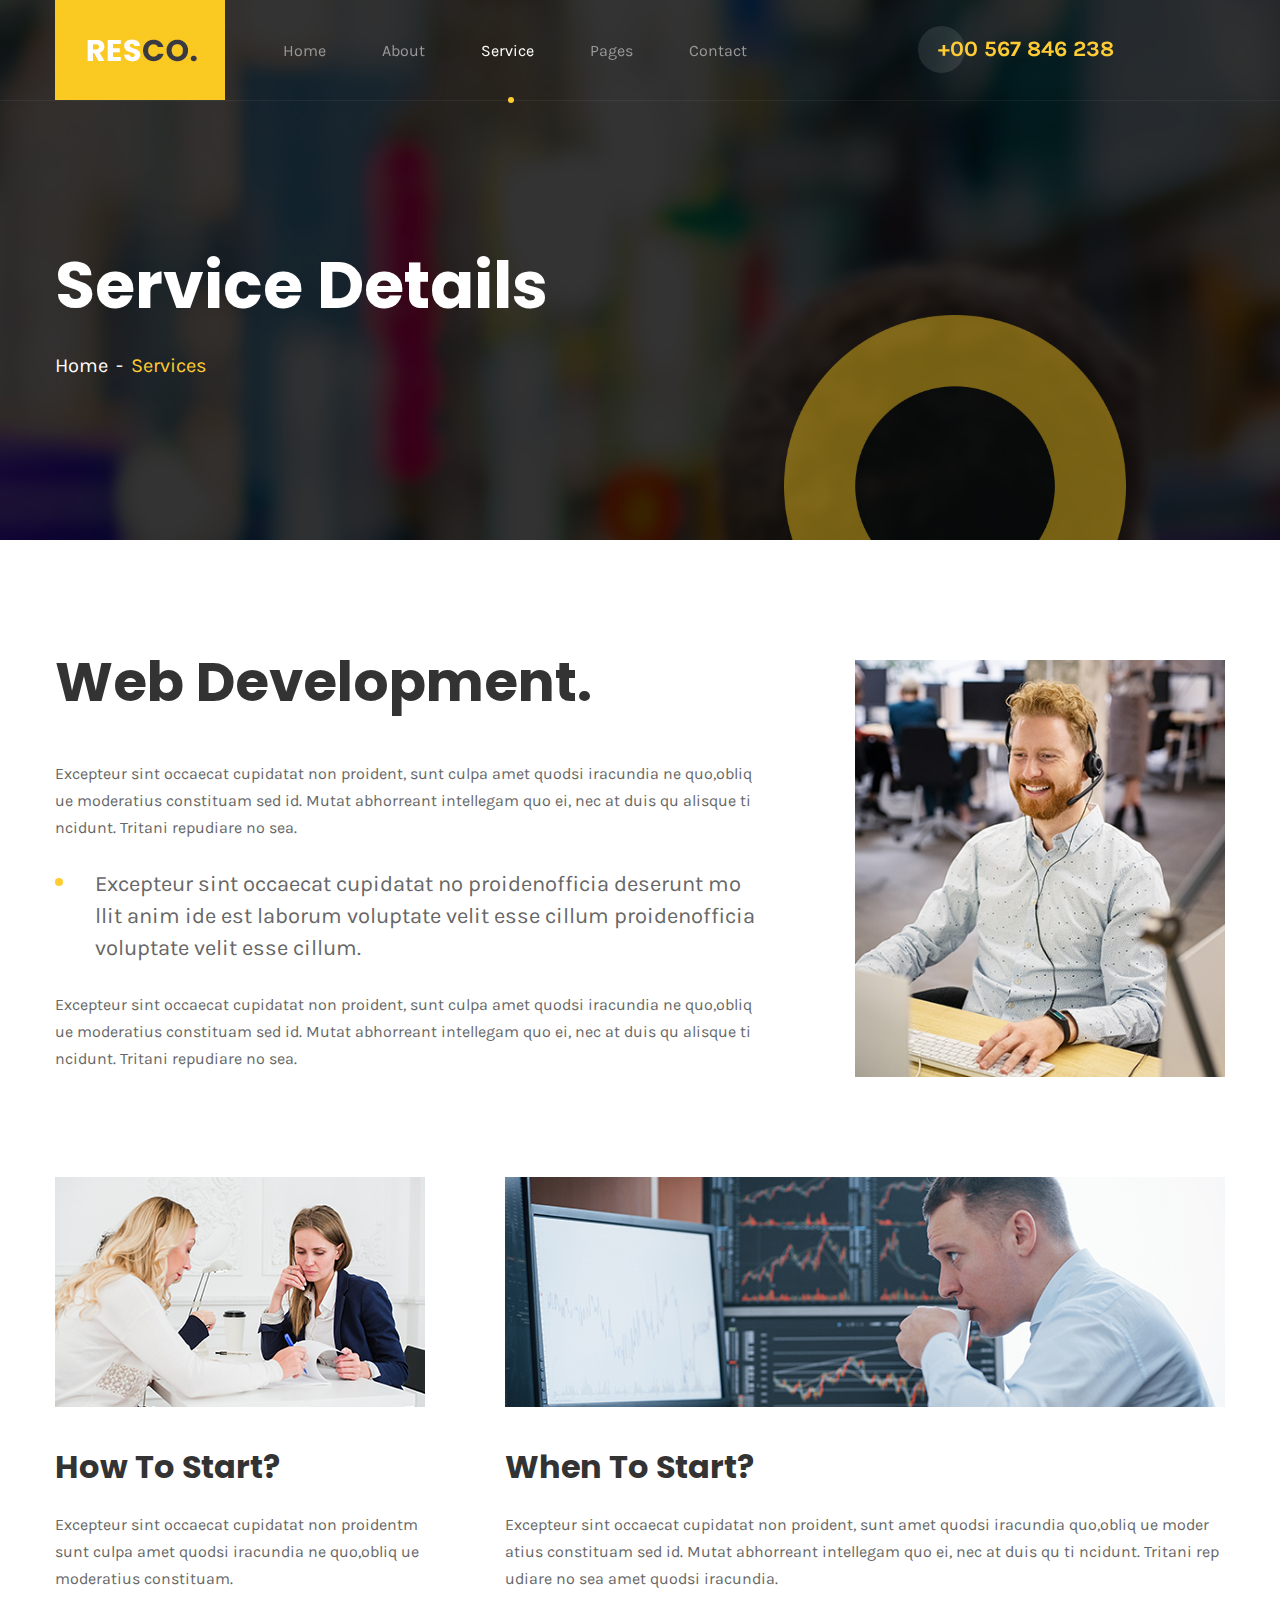
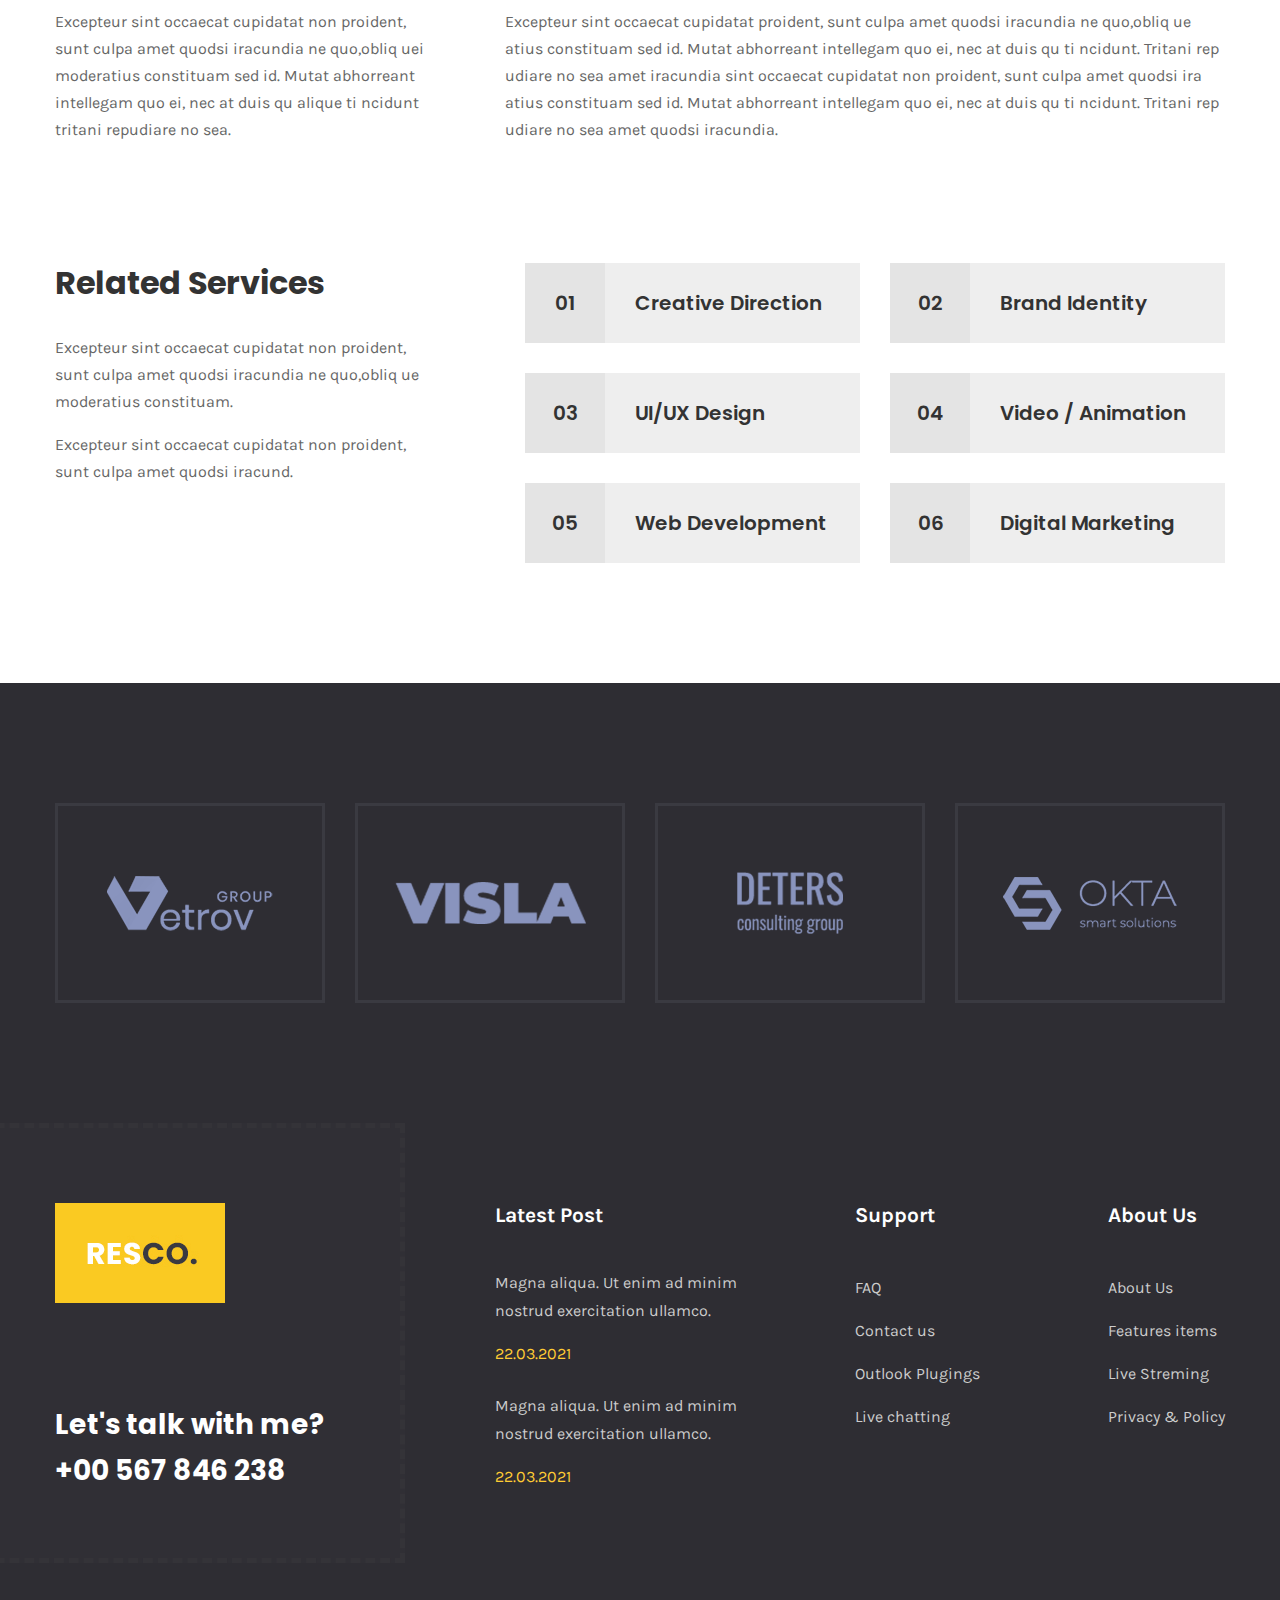
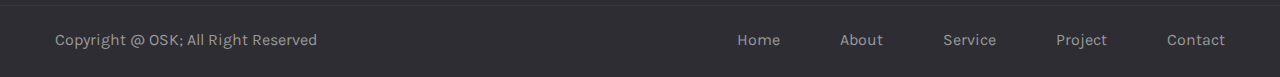
<file: service-details.html>
<!DOCTYPE html>
<html lang="zxx">
<head>
    <meta charset="utf-8">
    <meta http-equiv="X-UA-Compatible" content="IE=edge">
    <meta name="viewport" content="width=device-width, initial-scale=1, maximum-scale=1, user-scalable=0">
    <title>Service Details || Resco - Resume HTML5 Template</title>

    <!-- Fav Icons -->
    <link rel="shortcut icon" href="assets/images/favicon.jpg" type="image/x-icon">

    <!-- Google Fonts -->
    <link href="https://fonts.googleapis.com/css2?family=Karla:wght@300;400;500;600;700&family=Poppins:wght@300;400;500;600;700&display=swap" rel="stylesheet">

    <!-- Stylesheets -->
    <link rel="stylesheet" href="assets/css/bootstrap-5.0.0.min.css" />
    <link rel="stylesheet" href="assets/css/fontawesome-5.9.0.min.css" />
    <link rel="stylesheet" href="assets/css/magnific-popup.min.css" />
    <link rel="stylesheet" href="assets/css/spacing.min.css" />
    <link rel="stylesheet" href="assets/css/leaflet.min.css" />
    <link rel="stylesheet" href="assets/css/animate.min.css" />
    <link rel="stylesheet" href="assets/css/slick.min.css" />
    <link rel="stylesheet" href="assets/css/flaticon.css" />
    <link rel="stylesheet" href="assets/css/menu.css" />
    <!-- Main Style CSS -->
    <link rel="stylesheet" href="assets/css/style.css" />
    <!-- Responsive CSS -->
    <link rel="stylesheet" href="assets/css/responsive.css" />
    
</head>

<body>
    <div class="page-wrapper">

        <!-- Preloader -->
        <div class="preloader"></div>
        
        <!-- START Main Header -->
        <header class="main-header">

            <!-- Header-Upper -->
            <div class="header-upper">
                <div class="container clearfix">

                    <div class="header-inner">

                        <div class="logo-outer">
                            <div class="logo"><a href="index.html"><img src="assets/images/logo.jpg" alt="Logo" /></a></div>
                        </div>

                        <div class="nav-outer clearfix">
                            <!-- Main Menu -->
                            <nav class="main-menu navbar-expand-lg">
                                <div class="navbar-header clearfix">
                                    <!-- Toggle Button -->
                                    <button type="button" class="navbar-toggle" data-bs-toggle="collapse" data-bs-target=".navbar-collapse">
                                        <span class="icon-bar"></span>
                                        <span class="icon-bar"></span>
                                        <span class="icon-bar"></span>
                                    </button>
                                </div>

                                <div class="navbar-collapse collapse clearfix">
                                    <ul class="navigation clearfix">
                                        <li><a href="index.html">Home</a></li>
                                        <li><a href="about.html">About</a></li>
                                        <li class="current-menu-item"><a href="service-details.html">Service</a></li>
                                        <li class="dropdown"><a href="service-details.html#">Pages</a>
                                            <ul>
                                                <li><a href="project-details.html">Project Details</a></li>
                                                <li><a href="404.html">404 Error</a></li>
                                            </ul>
                                        </li>
                                        <li><a href="contact.html">Contact</a></li>
                                    </ul>
                                </div>
                            </nav>
                            <!-- Main Menu END -->
                        </div>

                        <div class="menu-number">
                            <a href="callto:+00567846238">+00 567 846 238</a>
                        </div>

                    </div>
                </div>
            </div>
            <!-- END Header Upper -->
        </header>
        <!-- END Main Header -->

        <!-- START Page Banner -->
        <section class="page-banner overlay">
            <div class="banner-shape">
                <img src="assets/images/shape/banner-shape.png" alt="Banner Shape" />
            </div>
            <div class="container">
                <div class="banner-inner">
                    <h1>Service Details</h1>
                    <nav aria-label="breadcrumb">
                        <ol class="breadcrumb">
                            <li class="breadcrumb-item"><a href="index.html">Home</a></li>
                            <li class="breadcrumb-item active" aria-current="page">Services</li>
                        </ol>
                    </nav>
                </div>
            </div>
        </section>
        <!-- END Page Banner -->

        <!-- START Service Details Content -->
        <section class="service-details-content py-120 rpt-100 rpb-90">
            <div class="container">
                <div class="row">
                    <div class="col-lg-8">
                        <div class="web-development-content rmb-50">
                            <h2>Web Development.</h2>
                            <p>Excepteur sint occaecat cupidatat non proident, sunt culpa amet quodsi iracundia ne quo,obliq ue moderatius constituam sed id. Mutat abhorreant intellegam quo ei, nec at duis qu alisque ti ncidunt. Tritani repudiare no sea.</p>
                            <p>Excepteur sint occaecat cupidatat no proidenofficia deserunt mo llit anim ide est laborum voluptate velit esse cillum proidenofficia voluptate velit esse cillum.</p>
                            <p>Excepteur sint occaecat cupidatat non proident, sunt culpa amet quodsi iracundia ne quo,obliq ue moderatius constituam sed id. Mutat abhorreant intellegam quo ei, nec at duis qu alisque ti ncidunt. Tritani repudiare no sea.</p>
                        </div>
                    </div>
                    <div class="col-lg-4">
                        <div class="web-development-image">
                            <img src="assets/images/service/web-development.jpg" alt="Web Development Image" />
                        </div>
                    </div>
                </div>
            </div>
            <div class="service-middle-content mt-100 rmt-80">
                <div class="container">
                    <div class="row">
                        <div class="col-lg-4">
                            <div class="how-to-start rmb-50">
                                <img src="assets/images/service/how-to-start.jpg" alt="How To Start Image" />
                                <h4>How To Start?</h4>
                                <p>Excepteur sint occaecat cupidatat non proidentm sunt culpa amet quodsi iracundia ne quo,obliq ue moderatius constituam.</p>
                                <p>Excepteur sint occaecat cupidatat non proident, sunt culpa amet quodsi iracundia ne quo,obliq uei moderatius constituam sed id. Mutat abhorreant intellegam quo ei, nec at duis qu alique ti ncidunt tritani repudiare no sea.</p>
                            </div>
                        </div>
                        <div class="col-lg-8">
                            <div class="when-to-start">
                                <img src="assets/images/service/when-to-start.jpg" alt="When To Start Image" />
                                <h4>When To Start?</h4>
                                <p>Excepteur sint occaecat cupidatat non proident, sunt amet quodsi iracundia quo,obliq ue moder atius constituam sed id. Mutat abhorreant intellegam quo ei, nec at duis qu ti ncidunt. Tritani rep udiare no sea amet quodsi iracundia.</p>
                                <p>Excepteur sint occaecat cupidatat proident, sunt culpa amet quodsi iracundia ne quo,obliq ue  atius constituam sed id. Mutat abhorreant intellegam quo ei, nec at duis qu ti ncidunt. Tritani rep udiare no sea amet iracundia sint occaecat cupidatat non proident, sunt culpa amet quodsi ira atius constituam sed id. Mutat abhorreant intellegam quo ei, nec at duis qu ti ncidunt. Tritani rep udiare no sea amet quodsi iracundia.</p>
                            </div>
                        </div>
                    </div>
                </div>
            </div>
        </section>
        <!-- END Service Details Content -->

        <!-- START Related Services Section -->
        <section class="related-services-section mb-120 rmb-100">
            <div class="container">
                <div class="row">
                    <div class="col-lg-4">
                        <h4>Related Services</h4>
                        <p>Excepteur sint occaecat cupidatat non proident, sunt culpa amet quodsi iracundia ne quo,obliq ue moderatius constituam.</p>
                        <p>Excepteur sint occaecat cupidatat non proident, sunt culpa amet quodsi iracund.</p>
                    </div>
                    <div class="col-lg-8">
                        <div class="my-services">
                            <div class="row">
                                <div class="col-md-6">
                                    <a href="service-details.html" class="single-service">
                                        <span class="service-number">01</span> Creative Direction
                                    </a>
                                </div>
                                <div class="col-md-6">
                                    <a href="service-details.html" class="single-service">
                                        <span class="service-number">02</span> Brand Identity
                                    </a>
                                </div>
                                <div class="col-md-6">
                                    <a href="service-details.html" class="single-service">
                                        <span class="service-number">03</span> UI/UX Design
                                    </a>
                                </div>
                                <div class="col-md-6">
                                    <a href="service-details.html" class="single-service">
                                        <span class="service-number">04</span> Video / Animation
                                    </a>
                                </div>
                                <div class="col-md-6">
                                    <a href="service-details.html" class="single-service">
                                        <span class="service-number">05</span> Web Development
                                    </a>
                                </div>
                                <div class="col-md-6">
                                    <a href="service-details.html" class="single-service">
                                        <span class="service-number">06</span> Digital Marketing
                                    </a>
                                </div>
                            </div>
                        </div>
                    </div>
                </div>
            </div>
        </section>
        <!-- END Related Services Section -->

        <!-- START Partner Section -->
        <div class="partner-section single-page-partner pt-120 rpt-100 pb-80 rpb-0">
            <div class="container">
                <div class="partner-active">
                    <div class="partner-logo">
                        <a href="service-details.html#"><img src="assets/images/partners/partner1.png" alt="Partner Logo" /></a>
                    </div>
                    <div class="partner-logo">
                        <a href="service-details.html#"><img src="assets/images/partners/partner2.png" alt="Partner Logo" /></a>
                    </div>
                    <div class="partner-logo">
                        <a href="service-details.html#"><img src="assets/images/partners/partner3.png" alt="Partner Logo" /></a>
                    </div>
                    <div class="partner-logo">
                        <a href="service-details.html#"><img src="assets/images/partners/partner4.png" alt="Partner Logo" /></a>
                    </div>
                    <div class="partner-logo">
                        <a href="service-details.html#"><img src="assets/images/partners/partner3.png" alt="Partner Logo" /></a>
                    </div>
                </div>
            </div>
        </div>
        <!-- END Partner Section -->

        <!-- START Main Footer -->
        <footer class="main-footer pt-120 rpt-100">
            <div class="container">
                <div class="row">
                    <div class="col-lg-4 col-md-6 col-sm-7">
                        <div class="widget logo-contact-widget">
                            <div class="footer-logo mb-105 rmb-70">
                                <a href="index.html"><img src="assets/images/logo.jpg" alt="Logo" /></a>
                            </div>
                            <div class="contact-number">
                                <h4>Let's talk with me?</h4>
                                <h4><a href="callto:+00567846238">+00 567 846 238</a></h4>
                            </div>
                        </div>
                    </div>
                    <div class="col-lg-4 col-md-6 col-sm-7 order-1 order-md-0">
                        <div class="widget post-widget">
                            <h6 class="widget-title">Latest Post</h6>
                            <div class="latest-post">
                                <div class="post-item">
                                    <h6><a href="service-details.html#">Magna aliqua. Ut enim ad minim nostrud exercitation ullamco.</a></h6>
                                    <span>22.03.2021</span>
                                </div>
                                <div class="post-item">
                                    <h6><a href="service-details.html#">Magna aliqua. Ut enim ad minim nostrud exercitation ullamco.</a></h6>
                                    <span>22.03.2021</span>
                                </div>
                            </div>
                        </div>
                    </div>
                    <div class="col-lg-2 col-sm-5">
                        <div class="widget menu-widget">
                            <h6 class="widget-title">Support</h6>
                            <ul>
                                <li><a href="service-details.html#">FAQ</a></li>
                                <li><a href="contact.html">Contact us</a></li>
                                <li><a href="service-details.html#">Outlook Plugings</a></li>
                                <li><a href="service-details.html#">Live chatting</a></li>
                            </ul>
                        </div>
                    </div>
                    <div class="col-lg-2 col-sm-5 order-2">
                        <div class="widget menu-widget menu-widget-two">
                            <h6 class="widget-title">About Us</h6>
                            <ul>
                                <li><a href="about.html">About Us</a></li>
                                <li><a href="service-details.html#">Features items</a></li>
                                <li><a href="service-details.html#">Live Streming</a></li>
                                <li><a href="service-details.html#">Privacy & Policy</a></li>
                            </ul>
                        </div>
                    </div>
                </div>
            </div>
            
            <!-- Copyright Area-->
            <div class="copyright-area mt-65 rmt-50">
               <div class="container">
                    <div class="copyright-inner">
                        <div class="copyright-wrap order-2 order-lg-1">
                            <p>Copyright @ OSK; All Right Reserved</p>
                        </div>
                        <!-- footer menu -->
                        <ul class="footer-menu order-1 order-lg-2">
                            <li><a href="index.html">Home</a></li>
                            <li><a href="about.html">About</a></li>
                            <li><a href="service-details.html">Service</a></li>
                            <li><a href="project-details.html">Project</a></li>
                            <li><a href="contact.html">Contact</a></li>
                        </ul>
                    </div>
                </div>
            </div>
        </footer>
        <!-- END Main Footer -->

    </div>
    <!--End pagewrapper-->

    <!-- Scroll Top Button -->
    <button class="scroll-top scroll-to-target" data-target="html"><i class="fas fa-chevron-up"></i></button>

    
    <!-- jQuery Plugins -->
    <script src="assets/js/jquery-3.6.0.min.js"></script>
    <!--[if lt IE 9]><script src="assets/js/html5shiv.min.js"></script><![endif]-->
    <script src="assets/js/bootstrap-5.0.0.min.js"></script>
    <script src="assets/js/jquery.magnific-popup-1.1.0.min.js"></script>
    <script src="assets/js/circle-progress-1.2.2.min.js"></script>
    <script src="assets/js/skill.bars.jquery.min.js"></script>
    <script src="assets/js/leaflet-1.4.0.min.js"></script>
    <script src="assets/js/appear.min.js"></script>
    <script src="assets/js/slick.min.js"></script>

    <!-- Custom Script -->
    <script src="assets/js/script.js"></script>

</body>
</html>
</file>
<file: assets/css/flaticon.css>
@font-face {
    font-family: "flaticon";
    src: url("../fonts/flaticon.ttf%3F73ac94d284bf38cb17bd7f4258ddf92f") format("truetype"),
        url("../fonts/flaticon.woff%3F73ac94d284bf38cb17bd7f4258ddf92f") format("woff"),
        url("../fonts/flaticon.woff2%3F73ac94d284bf38cb17bd7f4258ddf92f") format("woff2"),
        url("../fonts/flaticon.eot%3F73ac94d284bf38cb17bd7f4258ddf92f") format("embedded-opentype"),
        url("../fonts/flaticon.svg%3F73ac94d284bf38cb17bd7f4258ddf92f") format("svg");
}

i[class^="flaticon-"]:before, i[class*=" flaticon-"]:before {
    font-family: flaticon !important;
    font-style: normal;
    font-weight: normal !important;
    font-variant: normal;
    text-transform: none;
    line-height: 1;
    -webkit-font-smoothing: antialiased;
    -moz-osx-font-smoothing: grayscale;
}

.flaticon-clock:before {
    content: "\f101";
}
.flaticon-data:before {
    content: "\f102";
}
.flaticon-develop:before {
    content: "\f103";
}
.flaticon-download:before {
    content: "\f104";
}
.flaticon-left-arrow:before {
    content: "\f105";
}
.flaticon-left-quote:before {
    content: "\f106";
}
.flaticon-next:before {
    content: "\f107";
}
.flaticon-placeholder-1:before {
    content: "\f108";
}
.flaticon-placeholder:before {
    content: "\f109";
}
.flaticon-play-button:before {
    content: "\f10a";
}
.flaticon-portfolio:before {
    content: "\f10b";
}
.flaticon-process:before {
    content: "\f10c";
}
.flaticon-right-arrow-angle:before {
    content: "\f10d";
}
.flaticon-telephone:before {
    content: "\f10e";
}
.flaticon-user:before {
    content: "\f10f";
}
</file>
<file: assets/css/menu.css>
/****************************************************** */
/******************  Main Header style **************** */
/****************************************************** */
.main-header {
    position: fixed;
    left: 0px;
    top: 0px;
    width: 100%;
    z-index: 999;
    border-bottom: 1px solid rgba(255, 255, 255, 5%);
    -webkit-transition: all 500ms ease;
    transition: all 500ms ease;
}

.main-header.fixed-header {
    background: #2E2D33;
    box-shadow: 0px 0px 30px 0px rgb(87 95 245 / 10%);
}

.bg-black {
    background: #2E2D33;
}

.header-inner {
    display: flex;
    align-items: center;
    -webkit-transition: all 500ms ease;
    transition: all 500ms ease;
}

.header-inner .logo {
    position: absolute;
    top: 0;
    left: 0;
}

/** Header Main Menu */

.main-menu .navbar-collapse {
    padding: 0px;
}

.main-menu .navigation li {
    float: left;
    position: relative;
    padding: 36px 28px;
}

.main-menu .navigation li.dropdown .dropdown-btn {
    position: absolute;
    right: 10px;
    top: 0;
    width: 50px;
    height: 39px;
    color: #eeeeee69;
    display: none;
    cursor: pointer;
    line-height: 43px;
    text-align: center;
    border-left: 1px solid #eeeeee0f;
}

.main-menu .navigation li a {
    opacity: 1;
    display: block;
    color: #999;
    position: relative;
    text-transform: capitalize;
    -webkit-transition: all 500ms ease;
    transition: all 500ms ease;
}

.main-menu .navigation > li > a:before {
    position: absolute;
    content: '';
    top: 60px;
    left: 50%;
    width: 6px;
    height: 6px;
    opacity: 0;
    border-radius: 50%;
    background: #ffcc33;
    -webkit-transition: all 500ms ease;
    transition: all 500ms ease;
}

.main-menu .navigation > li:hover > a:before,
.main-menu .navigation > li.current-menu-item > a:before {
    opacity: 1;
}

.main-menu .navigation > li:hover > a,
.main-menu .navigation li.current-menu-item > a {
    color: #fff;
}

.main-menu .navigation li ul {
    position: absolute;
    left: 0;
    top: 100%;
    min-width: 200px;
    z-index: 100;
    display: none;
    background: #fff;
    box-shadow: inset 0 0 0 10px #fff, 0 5px 15px -5px rgba(0,0,0,.2);
}

.main-menu .navigation li ul li {
    width: 100%;
    padding: 7px 20px;
    border-bottom: 1px solid #cccccc52;
}

.main-menu .navigation li ul li:last-child {
    border-bottom: none;
}

.main-menu .navigation li ul li a {
    color: #999;
    padding: 8px 5px;
    line-height: 24px;
    text-transform: capitalize;
}

.main-menu .navigation li ul li a:hover,
.main-menu .navigation li ul li.current-menu-item a {
    color: var(--primary-color, #ffcc33);
}

.main-menu .navigation li ul li ul {
    left: 100%;
    top: 0%;
}

.main-menu .navbar-header {
    display: none;
}

.main-menu .navbar-header .navbar-toggle {
    float: right;
    padding: 4px 0;
    cursor: pointer;
    background: transparent;
}

.main-menu .navbar-header .navbar-toggle .icon-bar {
    height: 2px;
    width: 30px;
    display: block;
    margin: 7px 5px;
    background: #ffffff94;
}

.menu-number {
    position: absolute;
    right: 13%;
    top: 50%;
    z-index: 1;
    transform: translateY(-50%);
}

.menu-number:before {
    position: absolute;
    content: '';
    top: -10px;
    left: -20px;
    width: 47px;
    height: 47px;
    z-index: -1;
    border-radius: 50%;
    background: rgba(255, 255, 255, 10%);
    -webkit-animation: leftRight 8s infinite linear;
    animation: leftRight 8s infinite linear;
    -webkit-animation-timing-function: cubic-bezier(0.54, 0.085, 0.5, 0.92);
    animation-timing-function: cubic-bezier(0.54, 0.085, 0.5, 0.92);
    -webkit-animation-duration: 5s;
    animation-duration: 5s;
}

.menu-number a {
    color: #ffcc33;
    font-size: 22px;
    font-weight: 700;
}


@media only screen and (max-width: 1600px) {
    .header-inner .logo {
        position: relative;
        margin-right: 30px;
    }
    
}


@media only screen and (min-width: 1600px) {
    .main-menu .navigation > li:first-child {
        padding-left: 0;
    }

}


@media only screen and (max-width: 1199px) {
    .header-inner .logo {
        margin-right: 20px;
    }
    .main-menu .navigation li {
        padding: 36px 20px;
    }
    
}


/* Mobile Menu */

@media only screen and (max-width: 991px) {
    .header-inner {
        display: block;
        padding: 11px 0;
    }
    .fixed-header {
        top: 0;
    }
    .menu-number {
        display: none;
    }
    .main-menu .navigation li a:before {
        content: none;
    }
    .main-header .header-upper .container-fluid {
        padding: 0;
    }
    .main-header .logo-outer {
        position: absolute;
        width: 130px;
        top: 0;
        -webkit-transition: all 500ms ease;
        transition: all 500ms ease;
    }
    .main-menu {
        width: 100%;
    }
    .main-menu .navbar-header {
        display: block;
    }
    .main-menu .navigation {
        overflow: auto;
        max-height: 310px;
        margin: 50px 0 25px;
    }
    .main-menu .navigation li {
        float: none;
        padding: 0 10px;
        border-top: 1px solid #eeeeee0f;
    }
    .main-menu .navigation li:last-child {
        border-bottom: 1px solid #eeeeee0f;
    }
    .main-menu .navigation li.dropdown .dropdown-btn {
        display: block;
    }
    .main-menu .navigation li a {
        padding: 8px 10px;
        line-height: 22px;
    }
    .main-menu .navigation li a:after {
        display: none;
    }
    .main-menu .navigation li ul {
        position: relative;
        display: none;
        width: 100%;
        -webkit-box-shadow: none;
        box-shadow: none;
        background: transparent;
    }
    .main-menu .navigation li ul:after {
        display: block;
        clear: both;
        content: "";
    }
    .main-menu .navigation li ul li {
        padding: 0 20px;
        border-bottom: none;
    }
    .main-menu .navigation li ul li a:hover,
    .main-menu .navigation li ul li.current-menu-item a {
        color: #fff;
    }
    .main-menu .navigation li ul li ul {
        left: auto;
    }
}
</file>
<file: assets/css/style.css>
/********************************************************** */
/************************  Resco ************************* */
/**********************************************************

    TABLE OF CONTENT
    ========================

    01. Default CSS
    02. Hero Slider
    03. Page Banner
    04. About Section
    05. Service Section
    06. Resume Section
    07. Skills Section
    08. Portfolio Section
    09. Testimonial Section
    10. Partner Section
    11. Blog Section
    12. Contact Section
    13. About Page
    14. Service Details
    15. Project Details
    16. Error Page
    17. Main Footer

/****************************************************** */
/*******************  01. Default CSS ***************** */
/****************************************************** */
* {
    margin: 0;
    padding: 0;
    border: none;
    outline: none;
    box-shadow: none;
    -webkit-box-shadow: none;
}

:root {
    --heading-color: #333;
    --primary-color: #ffcc33;
    scroll-behavior: auto;
}

body {
    color: #666;
    font-size: 16px;
    font-weight: 400;
    line-height: 27px;
    font-family: 'Karla', sans-serif;
}

a {
    color: #ccc;
    cursor: pointer;
    outline: none;
    text-decoration: none;
    -webkit-transition: 0.5s;
    transition: 0.5s;
}

a:hover,
a:focus,
a:visited {
    outline: none;
    text-decoration: none;
}

a:hover {
    color: var(--primary-color, #ffcc33);
}

h1,
h2,
h3,
h4,
h5,
h6,
h1 a,
h2 a,
h3 a,
h4 a,
h5 a,
h6 a {
    color: var(--heading-color, #333);
}

h1,
h2,
h3,
h4,
h5,
h6 {
    font-weight: 700;
    line-height: 1.22;
    font-family: 'Poppins', sans-serif;
}

h1 {
    font-size: 80px;
}

h2 {
    font-size: 48px;
}

h3 {
    font-size: 40px;
}

h4 {
    font-size: 30px;
}

h5 {
    font-size: 25px;
}

h6 {
    font-size: 20px;
}

ul,
li {
    list-style: none;
    padding: 0;
    margin: 0;
}

img {
    max-width: 100%;
    display: inline-block;
}

.page-wrapper {
    position: relative;
    margin: 0 auto;
    width: 100%;
    min-width: 300px;
    overflow: hidden;
}

header:after,
section:after,
footer:after {
    display: block;
    clear: both;
    content: "";
}

button:focus {
    outline: 0;
}

.row {
    --bs-gutter-x: 30px;
}

/*** Overlay Style ***/
.overlay {
    position: relative;
}

.overlay:before {
    position: absolute;
    content: '';
    height: 100%;
    width: 100%;
    left: 0;
    top: 0;
    opacity: 78%;
    background: #000;
}

.overlay * {
    z-index: 2;
    position: relative;
}

/*** Section Heading Style ***/
.section-heading {
    max-width: 500px;
}

.section-heading span {
    font-size: 15px;
    font-weight: 700;
    margin-bottom: 10px;
    display: inline-block;
    text-transform: uppercase;
    color: var(--primary-color, #ffcc33);
}

.section-heading h2 {
    margin-bottom: 20px;
}

.section-heading p {
    margin-bottom: 0;
}

/*** Button style ***/
.theme-btn {
    z-index: 1;
    color: #000;
    cursor: pointer;
    font-size: 16px;
    min-width: 190px;
    font-weight: 700;
    text-align: center;
    padding: 18px 30px;
    background: var(--primary-color, #ffcc33);
    display: inline-block;
    transition: 0.5s;
}

.theme-btn .plus {
    padding-left: 16px;
}

.theme-btn:hover {
    background: #3A3A42;
    color: var(--primary-color, #ffcc33);
}

.theme-btn.style-two {
    padding: 0;
    display: inline-flex;
    align-items: center;
}

.theme-btn.style-two span {
    padding: 0 55px;
}

.theme-btn.style-two .flaticon-download {
    width: 90px;
    height: 90px;
    background: #3A3A42;
    text-align: center;
    line-height: 90px;
    color: var(--primary-color, #ffcc33);
    transition: 0.5s;
}

.theme-btn.style-two:hover .flaticon-download {
    color: #000;
    background: var(--primary-color, #ffcc33);
}

.theme-btn.style-three {
    color: #000;
    line-height: 1;
    display: inline-flex;
    justify-content: center;
    padding: 22px 30px 18px;
}

.theme-btn.style-three:hover {
    color: #fff;
}

.theme-btn.style-three i {
    font-size: 18px;
    margin-top: -1px;
    padding-right: 22px;
}

/*** Social Style One ***/
.social-style {
    position: absolute;
    left: -20px;
    transform: rotate(-90deg);
}

.social-style li {
    display: inline-block;
}

.social-style li a {
    color: #666;
    font-size: 13px;
    font-weight: 700;
    margin: 0 25px;
    text-transform: uppercase;
    transition: all .4s;
}

.social-style li a:hover {
    color: var(--primary-color, #ffcc33);
}

.social-style li:first-child a {
    margin-left: 0;
}

.social-style li:last-child a {
    margin-right: 0;
}

/*** Preloader Style ***/
.preloader {
    position: fixed;
    left: 0;
    top: 0;
    width: 100%;
    height: 100%;
    z-index: 9999999;
    background-color: #fff;
    background-position: center center;
    background-repeat: no-repeat;
    background-image: url(../images/preloader.gif);
}

/*** Scroll Top Style ***/
.scroll-top {
    z-index: 99999;
    width: 40px;
    right: 25px;
    height: 40px;
    bottom: 25px;
    display: none;
    cursor: pointer;
    position: fixed;
    font-size: 16px;
    background: #fff;
    color: var(--heading-color, #333);
    -webkit-box-shadow: 0 8px 12px -4px rgba(0, 0, 0, .5);
    box-shadow: 0 8px 12px -4px rgba(0, 0, 0, .5);
    -webkit-transition: all 500ms ease;
    transition: all 500ms ease;
}

.scroll-top:hover {
    background: var(--primary-color, #ffcc33);
}

/*** Custom Animation ***/
@-webkit-keyframes down-up-one {
    0% {-webkit-transform: rotateX(0deg) translateY(0px); transform: rotateX(0deg) translateY(0px)}
    50% {-webkit-transform: rotateX(0deg) translateY(18px);transform: rotateX(0deg) translateY(18px)}
    100% {-webkit-transform: rotateX(0deg) translateY(0px); transform: rotateX(0deg) translateY(0px)}
}
@keyframes down-up-one {
    0% {-webkit-transform: rotateX(0deg) translateY(0px); transform: rotateX(0deg) translateY(0px)}
    50% {-webkit-transform: rotateX(0deg) translateY(18px);transform: rotateX(0deg) translateY(18px)}
    100% {-webkit-transform: rotateX(0deg) translateY(0px); transform: rotateX(0deg) translateY(0px)}
}

@-webkit-keyframes down-up-two {
    0% {-webkit-transform: rotateX(0deg) translate(0px); transform: rotateX(0deg) translate(0px)}
    50% {-webkit-transform: rotateX(0deg) translate(18px, -18px);transform: rotateX(0deg) translate(18px, -18px)}
    100% {-webkit-transform: rotateX(0deg) translate(0px); transform: rotateX(0deg) translate(0px)}
}
@keyframes down-up-two {
    0% {-webkit-transform: rotateX(0deg) translate(0px); transform: rotateX(0deg) translate(0px)}
    50% {-webkit-transform: rotateX(0deg) translate(18px, -18px);transform: rotateX(0deg) translate(18px, -18px)}
    100% {-webkit-transform: rotateX(0deg) translate(0px); transform: rotateX(0deg) translate(0px)}
}

@-webkit-keyframes leftRight {
    0% {-webkit-transform: rotateX(0deg) translateX(0px); transform: rotateX(0deg) translateX(0px)}
    50% {-webkit-transform: rotateX(0deg) translateX(18px);transform: rotateX(0deg) translateX(18px)}
    100% {-webkit-transform: rotateX(0deg) translateX(0px); transform: rotateX(0deg) translateX(0px)}
}
@keyframes leftRight {
    0% {-webkit-transform: rotateX(0deg) translateX(0px); transform: rotateX(0deg) translateX(0px)}
    50% {-webkit-transform: rotateX(0deg) translateX(18px);transform: rotateX(0deg) translateX(18px)}
    100% {-webkit-transform: rotateX(0deg) translateX(0px); transform: rotateX(0deg) translateX(0px)}
}

@-webkit-keyframes animationRoundTopBottom {
    0% {
    -webkit-transform:  translate(0px,0px)  rotate(0deg) ;
            transform:  translate(0px,0px)  rotate(0deg) ;
    }
    25% {
    -webkit-transform:  translate(150px,0px)  rotate(90deg) ;
            transform:  translate(150px,0px)  rotate(90deg) ;
    }
    50% {
    -webkit-transform:  translate(160px,-140px)  rotate(180deg) ;
            transform:  translate(160px,-140px)  rotate(180deg) ;
    }
    75% {
    -webkit-transform:  translate(-30px,-170px)  rotate(270deg) ;
            transform:  translate(-30px,-170px)  rotate(270deg) ;
    }
    100% {
    -webkit-transform:  translate(0px,0px)  rotate(360deg) ;
            transform:  translate(0px,0px)  rotate(360deg) ;
    }
}
@keyframes animationRoundTopBottom {
    0% {
    -webkit-transform:  translate(0px,0px)  rotate(0deg) ;
            transform:  translate(0px,0px)  rotate(0deg) ;
    }
    25% {
    -webkit-transform:  translate(150px,0px)  rotate(90deg) ;
            transform:  translate(150px,0px)  rotate(90deg) ;
    }
    50% {
    -webkit-transform:  translate(160px,-140px)  rotate(180deg) ;
            transform:  translate(160px,-140px)  rotate(180deg) ;
    }
    75% {
    -webkit-transform:  translate(-30px,-170px)  rotate(270deg) ;
            transform:  translate(-30px,-170px)  rotate(270deg) ;
    }
    100% {
    -webkit-transform:  translate(0px,0px)  rotate(360deg) ;
            transform:  translate(0px,0px)  rotate(360deg) ;
    }
}

@-webkit-keyframes animationRoundTopBottomTwo{
    0% {
    -webkit-transform:  translate(0px,0px)  rotate(0deg) ;
            transform:  translate(0px,0px)  rotate(0deg) ;
    }
    25% {
    -webkit-transform:  translate(150px,0px)  rotate(90deg) ;
            transform:  translate(150px,0px)  rotate(90deg) ;
    }
    50% {
    -webkit-transform:  translate(150px,150px)  rotate(180deg) ;
            transform:  translate(150px,150px)  rotate(180deg) ;
    }
    75% {
    -webkit-transform:  translate(0px,150px)  rotate(270deg) ;
            transform:  translate(0px,150px)  rotate(270deg) ;
    }
    100% {
    -webkit-transform:  translate(0px,0px)  rotate(360deg) ;
            transform:  translate(0px,0px)  rotate(360deg) ;
    }
}
@keyframes animationRoundTopBottomTwo{
    0% {
    -webkit-transform:  translate(0px,0px)  rotate(0deg) ;
            transform:  translate(0px,0px)  rotate(0deg) ;
    }
    25% {
    -webkit-transform:  translate(150px,0px)  rotate(90deg) ;
            transform:  translate(150px,0px)  rotate(90deg) ;
    }
    50% {
    -webkit-transform:  translate(150px,150px)  rotate(180deg) ;
            transform:  translate(150px,150px)  rotate(180deg) ;
    }
    75% {
    -webkit-transform:  translate(0px,150px)  rotate(270deg) ;
            transform:  translate(0px,150px)  rotate(270deg) ;
    }
    100% {
    -webkit-transform:  translate(0px,0px)  rotate(360deg) ;
            transform:  translate(0px,0px)  rotate(360deg) ;
    }
}


/****************************************************** */
/******************* 02. Hero Slider  ***************** */
/****************************************************** */
.main-slider {
    height: 900px;
    background: url(../images/slider/slider-bg.jpg);
    background-position: center;
    background-size: cover;
    display: flex;
    align-items: center;
    position: relative;
    overflow: hidden;
}

.slider-right {
    position: absolute;
    right: 15%;
    bottom: 0;
    width: 39vw;
    z-index: 1;
}

.slider-circle-shape {
    position: absolute;
    right: -20%;
    bottom: 0;
    z-index: -1;
    width: 68.06%;
    -webkit-animation: down-up-one 8s infinite linear;
    animation: down-up-one 8s infinite linear;
    -webkit-animation-timing-function: cubic-bezier(0.54, 0.085, 0.5, 0.92);
    animation-timing-function: cubic-bezier(0.54, 0.085, 0.5, 0.92);
    -webkit-animation-duration: 5s;
    animation-duration: 5s;
}

.slider-wrap {
    padding: 100px 0;
    max-width: 460px;
}

.slider-item span {
    color: #fff;
    font-size: 30px;
    display: inline-block;
    margin-bottom: 30px;
}

.slider-item h2 {
    color: #fff;
    font-size: 82px;
    line-height: 1.08;
    margin-bottom: 40px;
}

.slider-item p {
    color: #fff;
    font-size: 20px;
    margin-bottom: 40px;
}

.slider-active .slick-dots {
    display: flex;
    margin-top: 60px;
    position: absolute;
    bottom: -200px;
    left: 0;
}

.slider-active .slick-dots li {
    margin: 0 5px;
}

.slider-active .slick-dots li button {
    width: 6px;
    height: 6px;
    background: #666;
    text-indent: 2000px;
    border-radius: 50%;
    transition: all .5s;
}

.slider-active .slick-dots .slick-active button {
    background: var(--primary-color, #ffcc33);
}

/* Slider Animation */
.slider-item * {
    -webkit-animation-duration: 1.5s;
    animation-duration: 1.5s;
    -webkit-animation-fill-mode: both;
    animation-fill-mode: both;
}

.slider-item.slick-active span,
.slider-item.slick-active h2,
.slider-item.slick-active p,
.slider-item.slick-active .theme-btn {
    -webkit-animation-name: fadeInUp;
    animation-name: fadeInUp;
}

.slider-item.slick-active h2 {
    -webkit-animation-delay: 0.5s;
    animation-delay: 0.5s;
}

.slider-item.slick-active p {
    -webkit-animation-delay: 1s;
    animation-delay: 1s;
}

.slider-item.slick-active .theme-btn {
    -webkit-animation-delay: 1.5s;
    animation-delay: 1.5s;
}


/****************************************************** */
/******************* 03. Page Banner  ***************** */
/****************************************************** */
.page-banner {
    height: 540px;
    display: flex;
    position: relative;
    align-items: center;
    background: url(../images/banner.jpg);
    background-position: center;
    background-size: cover;
    overflow: hidden;
}

.banner-shape {
    position: absolute;
    right: 12%;
    bottom: 0;
    width: 26.7561%;
    -webkit-animation: down-up-one 8s infinite linear;
    animation: down-up-one 8s infinite linear;
    -webkit-animation-timing-function: cubic-bezier(0.54, 0.085, 0.5, 0.92);
    animation-timing-function: cubic-bezier(0.54, 0.085, 0.5, 0.92);
    -webkit-animation-duration: 5s;
    animation-duration: 5s;
}

.page-banner .banner-inner {
    padding-top: 90px;
}

.page-banner .banner-inner h1 {
    color: #FFFFFF;
    font-size: 65px;
    margin-bottom: 22px;
}

.breadcrumb {
    padding: 5px 0;
    margin-bottom: 0;
    background-color: transparent;
}

.breadcrumb .breadcrumb-item {
    font-size: 20px;
    color: var(--primary-color, #ffcc33);
}

.breadcrumb .breadcrumb-item a {
    color: #FFFFFF;
}

.breadcrumb .breadcrumb-item a:hover {
    color: var(--primary-color, #ffcc33);
}

.breadcrumb-item+.breadcrumb-item::before {
    content: '-';
    color: #FFFFFF;
}


/****************************************************** */
/****************** 04. About Section  **************** */
/****************************************************** */
.about-left-video {
    height: 660px;
    display: flex;
    align-items: center;
    justify-content: center;
    background: url(../images/about/about-man.jpg);
    background-position: top;
    background-size: cover;
}

/*** Video Play Style ***/
.video-play {
    width: 83px;
    height: 83px;
    font-size: 22px;
    line-height: 90px;
    position: relative;
    z-index: 1;
    text-align: center;
    background: var(--primary-color, #ffcc33);
    display: inline-block;
}

.video-play:before {
    position: absolute;
    content: '';
    left: -15px;
    top: -15px;
    z-index: -1;
    width: calc(100% + 30px);
    height: calc(100% + 30px);
    background: transparent;
    border: 2px solid rgba(255, 255, 255, 34%);
}

.video-play i {
    color: #fff;
}

.about-right-content {
    max-width: 500px;
    margin-left: auto;
}

.about-list li {
    position: relative;
    padding-left: 40px;
    margin-bottom: 25px;
}

.about-list li:before {
    position: absolute;
    content: '';
    left: 0;
    top: 10px;
    width: 8px;
    height: 8px;
    border-radius: 50%;
    background: var(--primary-color, #ffcc33);
}

/****************************************************** */
/***************** 05. Service Section  *************** */
/****************************************************** */
.service-section {
    position: relative;
    background: #2E2D33;
    z-index: 1;
}

.service-shape-one {
    position: absolute;
    top: 0;
    left: 0;
    width: 15.55%;
    z-index: -1;
}

.service-shape-two {
    position: absolute;
    right: 0;
    bottom: 0;
    width: 15.55%;
    z-index: -1;
}

.service-section .section-heading h2,
.skills-section .section-heading h2,
.testimonial-section .section-heading h2 {
    color: #fff;
}

.service-section .section-heading p,
.skills-section .section-heading p {
    color: #999;
}

.service-top-contact {
    max-width: 370px;
    margin-left: auto;
    position: relative;
    z-index: 1;
}

.service-top-contact:before {
    position: absolute;
    content: '';
    top: -60px;
    left: -100px;
    width: 230px;
    height: 220px;
    z-index: -1;
    border-radius: 25px;
    background: rgba(255, 204, 51, 3%);
}

.service-top-contact h3 {
    color: #fff;
    margin-bottom: 25px;
}

.service-top-contact h5 {
    font-weight: 600;
    margin-bottom: 0;
}

.service-top-contact h5 a {
    color: var(--primary-color, #ffcc33);
}

.service-item {
    text-align: center;
    padding: 45px 40px 35px;
    border: 2px solid #333;
    border-radius: 5px;
    margin-bottom: 30px;
    transition: all .5s;
}

.service-item:hover {
    border-radius: 0;
    border-color: var(--primary-color, #ffcc33);
}

.service-icon {
    width: 115px;
    height: 115px;
    font-size: 50px;
    text-align: center;
    line-height: 130px;
    border-radius: 5px;
    margin: auto;
    margin-bottom: 40px;
    color: var(--primary-color, #ffcc33);
    background: rgba(255, 204, 51, 5%);
}

.service-content h5 {
    font-weight: 600;
    margin-bottom: 25px;
}

.service-content h5 a {
    color: #fff;
}

.service-content h5 a:hover {
    color: var(--primary-color, #ffcc33);
}

.service-content p {
    color: #999;
    margin-bottom: 25px;
}

.service-content .read-more {
    display: inline-flex;
    line-height: 1;
    color: var(--primary-color, #ffcc33);
}

.service-content .read-more i {
    font-size: 18px;
    margin-top: -1px;
    padding-right: 20px;
    transition: all .5s;
}

.service-content .read-more:hover i {
    padding-right: 10px;
}


/****************************************************** */
/***************** 06. Resume Section  **************** */
/****************************************************** */
.resume-top {
    max-width: 1240px;
    margin-top: -120px;
    position: relative;
    z-index: 1;
}

.resume-top-image {
    width: 645px;
    height: 700px;
    background: url(../images/resume/resume-left.jpg);
    background-size: cover;
    background-position: center;
}

.resume-top .section-heading {
    margin-top: -80px;
}

.resume-inner-content {
    margin-top: -220px;
    position: relative;
    z-index: 1;
    display: flex;
}

.resume-inner-content .nav {
    width: 200px;
    flex: none;
    margin-right: 170px;
}

.resume-inner-content .nav-link {
    color: #fff;
    height: 25%;
    display: flex;
    flex-wrap: wrap;
    cursor: pointer;
    border-radius: 0;
    text-align: center;
    background: #2E2D33;
    border-bottom: 3px solid var(--primary-color, #ffcc33);
}

.resume-inner-content .nav-link h5 {
    font-size: 24px;
    color: #fff;
    width: 100%;
    margin-top: auto;
    transition: all .5s;
}

.resume-inner-content .nav-link p {
    margin-bottom: auto;
    width: 100%;
}

.resume-inner-content .nav-link:last-child {
    border-bottom: 0;
}

.resume-inner-content .nav-link.active,
.resume-inner-content .show>.nav-link {
    color: var(--heading-color, #333);
    background: var(--primary-color, #ffcc33);
}

.resume-inner-content .nav-link.active h5,
.resume-inner-content .show>.nav-link h5 {
    color: var(--heading-color, #333);
}

.tab-content .inner-content-wrap {
    display: flex;
}

.inner-content-wrap .tab-inner-content {
    max-width: 600px;
    padding: 45px 35px 40px;
    background: #F3F3F5;
}

.tab-inner-content h5 {
    font-size: 24px;
    font-weight: 600;
    margin-bottom: 20px;
}

.tab-inner-content p {
    margin-bottom: 20px;
}

.tab-inner-content p:last-child {
    font-size: 20px;
    margin-bottom: 0;
    line-height: 30px;
}

.tab-inner-image {
    width: 545px;
    margin-left: 30px;
    background: url(../images/resume/resume1.jpg);
    background-size: cover;
    background-position: center;
}

#tab-two .tab-inner-image {
    background: url(../images/resume/resume2.jpg);
}

#tab-three .tab-inner-image {
    background: url(../images/resume/resume3.jpg);
}

#tab-four .tab-inner-image {
    background: url(../images/resume/resume4.jpg);
}


/****************************************************** */
/***************** 07. Skills Section  **************** */
/****************************************************** */
.skills-section {
    position: relative;
    background: #2E2D33;
    z-index: 1;
    overflow: hidden;
}

.skills-section:before {
    position: absolute;
    content: '';
    top: 23%;
    left: 55px;
    width: 200px;
    height: 200px;
    z-index: -1;
    border-radius: 50%;
    background: rgba(255, 204, 51, 3%);
    -webkit-animation: animationRoundTopBottom 25s infinite linear;
    animation: animationRoundTopBottom 25s infinite linear;
}

.skills-section:after {
    position: absolute;
    content: '';
    left: 140px;
    bottom: -150px;
    width: 540px;
    height: 540px;
    z-index: -1;
    border-radius: 50%;
    background: rgba(255, 204, 51, 3%);
    -webkit-animation: down-up-one 8s infinite linear;
    animation: down-up-one 8s infinite linear;
    -webkit-animation-timing-function: cubic-bezier(0.54, 0.085, 0.5, 0.92);
    animation-timing-function: cubic-bezier(0.54, 0.085, 0.5, 0.92);
    -webkit-animation-duration: 5s;
    animation-duration: 5s;
}

.skills-section .download-cv {
    max-width: max-content;
    margin-left: auto;
    position: relative;
    z-index: 1;
}

.skills-section .download-cv:before {
    position: absolute;
    content: '';
    top: -55px;
    left: -100px;
    width: 170px;
    height: 170px;
    z-index: -1;
    border-radius: 50%;
    background: rgba(255, 204, 51, 3%);
    -webkit-animation: leftRight 8s infinite linear;
    animation: leftRight 8s infinite linear;
    -webkit-animation-timing-function: cubic-bezier(0.54, 0.085, 0.5, 0.92);
    animation-timing-function: cubic-bezier(0.54, 0.085, 0.5, 0.92);
    -webkit-animation-duration: 5s;
    animation-duration: 5s;
}

.skills-section .download-cv:after {
    position: absolute;
    content: '';
    top: -83px;
    left: 50%;
    width: 63px;
    height: 63px;
    z-index: -1;
    border-radius: 50%;
    transform: translateX(-50%);
    background: rgba(255, 204, 51, 3%);
    -webkit-animation: animationRoundTopBottomTwo 25s infinite linear;
    animation: animationRoundTopBottomTwo 25s infinite linear;
}

.skills h4 {
    color: #fff;
    font-size: 28px;
    margin-bottom: 83px;
}

.skill-bars {
    max-width: 500px;
}

/*** Skill Line Style ***/
.skillbar {
    height: 5px;
    margin-top: 63px;
    position: relative;
    border-radius: 10px;
    background: #53535B;
}

.skillbar-title,
.skill-bar-percent {
    position: absolute;
    bottom: 20px;
    color: #fff;
    font-size: 14px;
    font-weight: 700;
    letter-spacing: 1px;
    text-transform: uppercase;
}

.skill-bar-percent {
    right: 0;
}

.skillbar-bar {
    height: 100%;
    position: absolute;
    border-radius: 10px;
    display: inline-block;
    background: var(--primary-color, #ffcc33);
}

/*** Skill Circle Style ***/
.skills.design-skill h4 {
    margin-bottom: 50px;
}

.circle-skills {
    display: flex;
    flex-wrap: wrap;
    justify-content: space-between;
}

.circle-skill {
    position: relative;
    margin-bottom: 30px;
}

.circle-skill-percent {
    position: absolute;
    width: 100%;
    left: 0;
    top: 50%;
    text-align: center;
    transform: translateY(-50%);
}

.circle-skill-percent b {
    color: #fff;
    display: block;
    font-size: 40px;
    font-weight: 700;
    line-height: 1.22;
    font-family: 'Karla', sans-serif;
}

.circle-skill-title {
    position: absolute;
    top: calc(100% + 13px);
    left: 0;
    width: 100%;
    color: #fff;
    font-size: 14px;
    font-weight: 700;
    text-align: center;
    letter-spacing: 1px;
    text-transform: uppercase;
}


/****************************************************** */
/**************** 08. Portfolio Section  ************** */
/****************************************************** */
.portfolio-section .section-heading {
    max-width: 515px;
    margin: auto;
}

.portfolio-item {
    position: relative;
    margin-bottom: 30px;
    height: calc(100% - 30px);
}

.portfolio-image {
    height: 100%;
}

.portfolio-image img {
    width: 100%;
    height: 100%;
}

.portfolio-item .overlay-content {
    position: absolute;
    top: 50%;
    left: 50%;
    padding: 30px 20px;
    text-align: center;
    opacity: 0;
    visibility: hidden;
    width: calc(100% - 70px);
    height: calc(100% - 70px);
    transform: translate(-50%, -50%);
    background: rgb(51, 51, 51, 63%);
    display: flex;
    flex-wrap: wrap;
    align-items: center;
    justify-content: center;
    align-content: center;
    transition: all .5s;
}

.portfolio-item:hover .overlay-content {
    opacity: 1;
    visibility: visible;
}

.overlay-content .title-area {
    width: 100%;
    margin-bottom: 30px;
}

.overlay-content .title-area h5 a {
    color: #fff;
}

.overlay-content .title-area h5 a:hover {
    color: var(--primary-color, #ffcc33);
}

.overlay-content .title-area span {
    font-size: 17px;
    color: var(--primary-color, #ffcc33);
}

.overlay-content .details-icon a {
    width: 65px;
    height: 65px;
    color: #fff;
    font-size: 18px;
    line-height: 65px;
    text-align: center;
    border-radius: 50%;
    display: inline-block;
    background: var(--primary-color, #ffcc33);
}

.related-project-section .portfolio-item .overlay-content {
    width: calc(100% - 30px);
    height: calc(100% - 30px);
}

/****************************************************** */
/*************** 09. Testimonial Section  ************* */
/****************************************************** */
.testimonial-section {
    background: #2E2D33;
    position: relative;
}

.testimonial-section:before {
    position: absolute;
    content: '';
    left: 0;
    bottom: 0;
    width: 100%;
    height: 95px;
    background: #fff;
}

.about-page-testimonial:before {
    content: none;
}

.author-images {
    position: relative;
    z-index: 1;
    background: #2E2D33;
    border-radius: 200px 0 0 0;
}

.author-images:before {
    position: absolute;
    content: '';
    top: -20px;
    left: -170px;
    width: 65px;
    height: 65px;
    z-index: -1;
    border-radius: 50%;
    background: var(--primary-color, #ffcc33);
    -webkit-animation: down-up-two 8s infinite linear;
    animation: down-up-two 8s infinite linear;
    -webkit-animation-timing-function: cubic-bezier(0.54, 0.085, 0.5, 0.92);
    animation-timing-function: cubic-bezier(0.54, 0.085, 0.5, 0.92);
    -webkit-animation-duration: 5s;
    animation-duration: 5s;
}

.author-images:after {
    position: absolute;
    content: '';
    top: -50px;
    left: -70px;
    width: 270px;
    height: 270px;
    z-index: -1;
    border-radius: 50%;
    background: var(--primary-color, #ffcc33);
    -webkit-animation: down-up-one 8s infinite linear;
    animation: down-up-one 8s infinite linear;
    -webkit-animation-timing-function: cubic-bezier(0.54, 0.085, 0.5, 0.92);
    animation-timing-function: cubic-bezier(0.54, 0.085, 0.5, 0.92);
    -webkit-animation-duration: 5s;
    animation-duration: 5s;
}

.author-image img {
    border-radius: 200px 0 0 0;
}

.testimonial-right-content {
    max-width: 525px;
    margin-left: auto;
    margin-top: 50px;
}

.testimonial-section .section-heading h2 {
    margin-bottom: 30px;
}

.testimonial-item {
    position: relative;
    z-index: 1;
}

.testimonial-item:before {
    position: absolute;
    content: '\f106';
    font-family: 'Flaticon';
    font-size: 220px;
    color: rgba(255, 204, 51, 7%);
    left: 45px;
    top: 90px;
    z-index: -1;
}

.testimonial-item p {
    color: #ccc;
    font-size: 20px;
    font-style: italic;
    line-height: 38px;
    margin-bottom: 40px
}

.testimonial-item h6 {
    color: #fff;
    font-size: 22px;
    font-weight: 600;
}

.testimonial-item span {
    font-size: 15px;
    color: var(--primary-color, #ffcc33);
}

.author-images .slick-arrow {
    left: auto;
    right: 0;
    bottom: 50px;
    z-index: 1;
}

.slick-arrow.testimonial-next {
    right: -90px;
}


/****************************************************** */
/***************** 10. Partner Section  *************** */
/****************************************************** */
.partner-active {
    margin: 0 -15px;
}

.partner-logo {
    height: 200px;
    margin: 0 15px;
    display: flex;
    align-items: center;
    justify-content: center;
    border: 3px solid #E2E7FA;
    transition: all .5s;
}

.partner-active.slick-initialized .slick-slide {
    display: flex;
}

.partner-logo:hover {
    border-color: var(--primary-color, #ffcc33);
}

.single-page-partner {
    background: #2E2D33;
}

.single-page-partner .partner-logo {
    border-color: #3A3A41;
}

.single-page-partner .partner-logo:hover {
    border-color: #fff;
}


/****************************************************** */
/****************** 11. Blog Section  ***************** */
/****************************************************** */
.blog-section .section-heading {
    max-width: 390px;
    margin-top: -5px;
}

.blog-active {
    margin: 0 -15px;
    margin-left: -40px;
}

.blog-item {
    margin: 0 15px;
}

.blog-image {
    margin-bottom: 30px;
}

.blog-image img {
    width: 100%;
}

.blog-content .date-author {
    margin-bottom: 15px;
}

.blog-content .date-author li {
    color: #666;
    display: inline-block;
}

.blog-content .date-author li:after {
    content: '/';
    margin: 0 10px;
}

.blog-content .date-author li:last-child:after {
    content: none;
}

.blog-content h5 {
    font-size: 23px;
    font-weight: 600;
    line-height: 35px;
    margin-bottom: 20px;
    text-transform: capitalize;
}

.blog-content .read-more {
    font-size: 18px;
    font-weight: 700;
    display: inline-flex;
    line-height: 1;
    color: var(--heading-color, #333);
}

.blog-content .read-more i {
    font-size: 22px;
    margin-top: -2px;
    padding-right: 20px;
    color: var(--primary-color, #ffcc33);
    transition: all .5s;
}

.blog-content .read-more:hover i {
    padding-right: 15px;
}

/*** Slick Arrow Style ***/
.slick-arrow {
    position: absolute;
    left: -250px;
    bottom: 0;
    width: 90px;
    height: 90px;
    color: #fff;
    font-size: 14px;
    line-height: 95px;
    background: var(--heading-color, #333);
    transition: 0.5s;
}

.slick-arrow.blog-next {
    left: -140px;
}

.slick-arrow:hover {
    color: #000;
    background: var(--primary-color, #ffcc33);
}


/****************************************************** */
/***************** 12. Contact Section  *************** */
/****************************************************** */
.contact-section {
    background: #F9F9F9;
    position: relative;
    z-index: 1;
}

.contact-shape-one {
    position: absolute;
    top: 0;
    left: 0;
    width: 12.494%;
    z-index: -1;
}

.contact-shape-two {
    position: absolute;
    top: 0;
    right: 0;
    width: 10.724%;
    z-index: -1;
}

.contact-section .section-heading {
    margin-top: -5px;
}

.contact-form {
    position: relative;
    z-index: 1;
}

.contact-shape-three {
    position: absolute;
    right: -40px;
    bottom: -40px;
    width: 36.884%;
    z-index: -1;
}

/*** Contact Form Style ***/
.custom-input,
.custom-textarea {
    color: #666;
    border-radius: 0;
    padding: 17px 28px;
    margin-bottom: 30px;
    border: 2px solid #eeeeee50;
}

.custom-input:focus,
.custom-textarea:focus {
    color: #666;
    box-shadow: none;
    border-color: var(--primary-color, #ffcc33);
}

.custom-input::-webkit-input-placeholder,
.custom-textarea::-webkit-input-placeholder {
    color: #666;
}

.custom-input::-moz-placeholder,
.custom-textarea::-moz-placeholder {
    color: #666;
}

.custom-input:-ms-input-placeholder,
.custom-textarea:-ms-input-placeholder {
    color: #666;
}

.custom-input:-moz-placeholder,
.custom-textarea:-moz-placeholder {
    color: #666;
}

.custom-textarea {
    resize: none;
    margin-bottom: 40px;
}

/*** Contact Sidebar ***/
.contact-sidebar {
    max-width: 300px;
    margin-left: auto;
}

.contact-widget {
    padding: 50px 40px 45px;
    margin-bottom: 30px;
    background: #2E2D33;
}

.contact-widget:last-child {
    margin-bottom: 0;
}

.contact-widget .icon-box {
    font-size: 60px;
    margin-bottom: 32px;
    color: var(--primary-color, #ffcc33);
}

.contact-widget .content-box h6 {
    color: #fff;
    font-size: 16px;
    margin-bottom: 22px;
    font-family: 'Karla', sans-serif;
}

.contact-widget .content-box p {
    color: #fff;
    font-size: 26px;
    font-weight: 700;
    margin-bottom: 15px;
    font-family: 'Poppins', sans-serif;
}

.contact-widget .content-box p:last-child {
    margin-bottom: 0;
}

.contact-widget .content-box p a {
    color: #fff;
}

.contact-widget .content-box p a:hover {
    color: var(--primary-color, #ffcc33);
}

.address-widget {
    padding: 50px 40px 40px;
}

.address-widget .content-box h6 {
    margin-bottom: 20px;
}

.address-widget .content-box p {
    line-height: 40px;
}

/* Contact Page Map */
.map-inner .map {
    height: 600px;
}

.leaflet-bottom.leaflet-right {
    display: none;
}


/****************************************************** */
/******************* 13. About Page  ****************** */
/****************************************************** */
/*** About Intro ***/
.intro-left span {
    font-size: 22px;
    margin-bottom: 45px;
    display: inline-block;
    color: var(--heading-color, #333);
}

.intro-left h2 {
    font-size: 55px;
}

.intro-right {
    max-width: 705px;
    margin-left: auto;
}

.intro-right p {
    margin-bottom: 40px;
}

.intro-right p:last-child {
    font-size: 22px;
    line-height: 32px;
    margin-bottom: 0;
    padding-left: 40px;
    position: relative;
}

.intro-right p:last-child:before {
    position: absolute;
    content: '';
    left: 0;
    top: 10px;
    width: 8px;
    height: 8px;
    border-radius: 50%;
    background: var(--primary-color, #ffcc33);
}

.video-area {
    height: 450px;
    display: flex;
    align-items: center;
    justify-content: center;
    background: url(../images/about/about-video-bg.jpg);
    background-position: top;
    background-size: cover;
}

/*** What I Do ***/
.what-i-do h2 {
    font-size: 55px;
    margin-bottom: 30px;
}

.my-services {
    max-width: 700px;
    margin-top: 12px;
    margin-left: auto;
    margin-bottom: -30px;
}

.single-service {
    width: 100%;
    font-size: 20px;
    font-weight: 600;
    background: #EEEEEE;
    margin-bottom: 30px;
    display: inline-flex;
    align-items: center;
    color: var(--heading-color, #333);
    font-family: 'Poppins', sans-serif;
}

.single-service:hover {
    color: #fff;
    background: #2E2D33;
}

.single-service .service-number {
    width: 80px;
    height: 80px;
    line-height: 80px;
    text-align: center;
    margin-right: 30px;
    background: #E4E4E4;
    -webkit-transition: 0.5s;
    transition: 0.5s;
}

.single-service:hover .service-number {
    color: var(--heading-color, #333);
    background: var(--primary-color, #ffcc33);
}


/****************************************************** */
/***************** 14. Service Details  *************** */
/****************************************************** */
.web-development-content {
    max-width: 705px;
    margin-top: -12px;
}

.web-development-content h2 {
    font-size: 55px;
    margin-bottom: 45px;
}

.web-development-content p:nth-child(3) {
    margin: 27px 0;
    font-size: 22px;
    line-height: 32px;
    padding-left: 40px;
    position: relative;
}

.web-development-content p:nth-child(3):before {
    position: absolute;
    content: '';
    left: 0;
    top: 10px;
    width: 8px;
    height: 8px;
    border-radius: 50%;
    background: var(--primary-color, #ffcc33);
}

.web-development-content p:last-child {
    margin-bottom: 0;
}

.web-development-image img,
.service-middle-content img {
    width: 100%;
}

.service-middle-content h4 {
    font-size: 32px;
    margin-top: 40px;
    margin-bottom: 25px;
}

.service-middle-content p:last-child {
    margin-bottom: 0;
}

.when-to-start {
    max-width: 720px;
    margin-left: auto;
}

.related-services-section h4 {
    font-size: 32px;
    margin-bottom: 32px;
}

.related-services-section .my-services {
    margin-top: 0;
}


/****************************************************** */
/***************** 15. Project Details  *************** */
/****************************************************** */
.project-inner-content h3,
.how-to-complete-content h3 {
    margin-bottom: 30px;
}

.project-information {
    display: flex;
    flex-wrap: wrap;
    justify-content: space-between;
}

.information-item {
    display: flex;
    align-items: center;
    margin-bottom: 30px;
}

.information-item .icon-box {
    width: 70px;
    height: 70px;
    background: #eee;
    line-height: 70px;
    text-align: center;
    margin-right: 30px;
    color: var(--heading-color, #333);
    -webkit-transition: 0.5s;
    transition: 0.5s;
}

.information-item:hover .icon-box {
    background: var(--primary-color, #ffcc33);
}

.information-item .content-box b {
    font-size: 20px;
    font-weight: 700;
    line-height: 1.22;
    margin-bottom: 8px;
    display: inline-block;
    color: var(--heading-color, #333);
    font-family: 'Karla', sans-serif;
}

.information-item .content-box p {
    margin-bottom: 0;
}

.how-to-complete img {
    width: 100%;
    margin-bottom: 30px;
}

.prev-next-btn {
    display: flex;
    flex-wrap: wrap;
    justify-content: space-between;
}

.project-btn {
    width: 330px;
    font-size: 20px;
    font-weight: 600;
    background: #EEEEEE;
    display: inline-flex;
    align-items: center;
    color: var(--heading-color, #333);
    font-family: 'Poppins', sans-serif;
}

.project-btn:hover {
    color: #fff;
    background: #2E2D33;
}

.project-btn i {
    width: 80px;
    height: 80px;
    font-size: 14px;
    line-height: 80px;
    text-align: center;
    margin-right: 30px;
    background: #E4E4E4;
    -webkit-transition: 0.5s;
    transition: 0.5s;
}

.project-btn:hover i {
    color: var(--heading-color, #333);
    background: var(--primary-color, #ffcc33);
}

.project-btn.next-btn {
    justify-content: flex-end;
}

.project-btn.next-btn i {
    margin-right: 0;
    margin-left: 30px;
}

.related-project-section h3 {
    margin-bottom: 60px;
}


/****************************************************** */
/******************* 16. Error Page  ****************** */
/****************************************************** */
.error-content h3 {
    margin-top: -10px;
    margin-bottom: 15px;
    font-family: 'Karla', sans-serif;
}

.error-content p {
    font-size: 20px;
}

.error-content .theme-btn.style-three {
    color: #fff;
    padding: 24px 38px 22px;
}

.error-content .theme-btn i {
    font-size: 12px;
    margin-top: 2px;
}


/****************************************************** */
/******************* 17. Main Footer ****************** */
/****************************************************** */
.main-footer {
    background: #2E2D33;
}

.widget {
    margin-bottom: 50px;
    position: relative;
    z-index: 1;
}

.widget-title {
    color: #FFFFFF;
    font-size: 21px;
    margin-bottom: 40px;
    font-family: 'Karla', sans-serif;
}

.logo-contact-widget {
    position: relative;
    z-index: 1;
}

.logo-contact-widget:before {
    position: absolute;
    content: '';
    top: -80px;
    left: -90px;
    width: 440px;
    height: 440px;
    z-index: -1;
    background: #302F35;
    border: 5px dashed #343338;
}

.contact-number h4,
.contact-number h4 a {
    color: #fff;
    font-size: 28px;
}

.contact-number h4 {
    margin-bottom: 12px;
}

.contact-number h4:last-child {
    margin-bottom: 0;
}

.post-widget {
    max-width: 250px;
    margin-left: 40px;
}

.post-item {
    margin-bottom: 25px;
}

.post-item:last-child {
    margin-bottom: 0;
}

.post-item h6 {
    font-size: 16px;
    font-weight: 400;
    line-height: 28px;
    margin-bottom: 15px;
    font-family: 'Karla', sans-serif;
}

.post-item h6 a,
.menu-widget ul li,
.menu-widget ul li a {
    color: #ccc;
}

.post-item span,
.post-item h6 a:hover,
.menu-widget ul li a:hover,
.contact-number h4 a:hover,
.footer-menu li a:hover {
    color: var(--primary-color, #ffcc33);
}

.menu-widget ul li {
    line-height: 38px;
    margin-bottom: 5px;
}

.menu-widget ul li:last-child {
    margin-bottom: 0;
}

.menu-widget-two {
    max-width: max-content;
    margin-left: auto;
}

/* Copyright And Footer Menu */
.copyright-area {
    border-top: 1px solid rgba(255, 255, 255, 5%);
}

.copyright-inner {
    display: flex;
    flex-wrap: wrap;
    padding: 20px 0 24px;
    align-items: center;
}

.copyright-inner p {
    margin: 0;
    color: #999;
}

.footer-menu {
    margin-left: auto;
}

.footer-menu li {
    padding: 0 28px;
    display: inline-block;
}

.footer-menu li:first-child {
    padding-left: 0;
}

.footer-menu li:last-child {
    padding-right: 0;
}

.footer-menu li a {
    color: #999;
}
</file>
<file: assets/css/responsive.css>
@media only screen and (min-width: 1600px) {
    .resume-content-area {
        max-width: 1515px;
        margin-left: auto;
    }
    
}


@media only screen and (max-width: 1599px) {
    .resume-content-area {
        padding: 0 70px;
    }
    .resume-inner-content .nav {
        margin-right: 30px;
    }
    .social-style {
        display: none;
    }
    
}


@media only screen and (max-width: 1366px) {
    .resume-content-area {
        padding: 0 15px;
    }
    .map-inner .map {
        height: 500px;
    }
    .main-slider {
        height: 768px;
    }
    .slider-item span {
        font-size: 25px;
    }
    .slider-item h2 {
        font-size: 65px;
        line-height: 1.22;
    }
    .slider-item p {
        font-size: 18px;
    }
    .slider-active .slick-dots {
        bottom: -150px;
    }
    
}


@media only screen and (max-width: 1366px) and (min-width: 1200px) {
    .portfolio-item .overlay-content {
        padding: 30px 10px;
        width: calc(100% - 30px);
        height: calc(100% - 30px);
    }

}


@media only screen and (min-width: 1200px) {
    .container {
        max-width: 1270px;
        padding: 0 50px;
    }
    .container-fluid {
        max-width: 1680px;
        padding: 0 50px;
    }
    
}


@media only screen and (max-width: 1199px) and (min-width: 992px) {
    .service-item {
        padding: 45px 26px 35px;
    }
    .circle-skill canvas {
        width: 140px;
    }
    .blog-section .section-heading {
        max-width: 350px;
    }
    .contact-widget {
        padding: 50px 35px 45px;
    }
    .address-widget {
        padding: 50px 35px 40px;
    }
    .testimonial-section:before {
        height: 50px;
    }
    .testimonial-section .section-heading {
        margin-bottom: 30px;
    }
    .testimonial-section .section-heading h2 {
        margin-bottom: 20px;
    }
    .testimonial-item p {
        font-size: 24px;
        margin-bottom: 20px;
    }
    .testimonial-item h6 {
        font-size: 20px;
    }
    .author-images .slick-arrow {
        bottom: 15px;
    }
    .slick-arrow.testimonial-next {
        right: -70px;
    }
    .single-page-partner {
        padding-bottom: 0;
    }
    .what-i-do h2 {
        font-size: 53px;
    }
    .what-i-do p:last-child {
        display: none;
    }
    .single-service,
    .project-btn {
        font-size: 18px;
    }
    .single-service .service-number,
    .project-btn i {
        width: 70px;
        height: 70px;
        line-height: 70px;
        margin-right: 20px;
    }
 
}


@media only screen and (max-width: 1199px) {
    .main-slider {
        height: 700px;
    }
    .slider-wrap {
        padding: 100px 0;
    }
    .slider-item h2 {
        font-size: 60px;
    }
    .slider-active .slick-dots {
        bottom: -100px;
    }
    .page-banner {
        height: 450px;
    }
    .resume-top-image {
        width: 100%;
    }
    .slick-arrow {
        left: -230px;
        width: 70px;
        height: 70px;
        line-height: 75px;
    }
    .logo-contact-widget:before {
        content: none;
    }
    .partner-logo {
        height: 170px;
    }
    .resume-inner-content {
        display: block;
    }
    .resume-inner-content .nav {
        margin-right: 0;
        width: 100%;
        flex-direction: row!important;
    }
    .resume-inner-content .nav-link {
        width: 25%;
        padding: 20px 0;
        border-bottom: 0;
        border-right: 3px solid var(--primary-color, #ffcc33);
    }
    .resume-inner-content .nav-link:last-child {
        border-right: 0;
    }
    .testimonial-right-content {
        margin-top: 0;
    }
}


@media only screen and (max-width: 991px) {
    .main-slider {
        height: 650px;
    }
    .slider-item h2 {
        font-size: 50px;
        margin-bottom: 30px;
    }
    .slider-item .theme-btn.style-three {
        min-width: 160px;
        padding: 18px 30px 14px;
    }
    .slider-active .slick-dots {
        bottom: -120px;
    }
    .page-banner {
        height: 350px;
    }
    .page-banner .banner-inner {
        padding-top: 60px;
    }
    .page-banner .banner-inner h1,
    .intro-left h2,
    .what-i-do h2,
    .web-development-content h2 {
        font-size: 50px;
    }
    .slider-right {
        right: 10%;
        width: 45vw;
    }
    .section-heading h2 {
        font-size: 40px;
    }
    .service-top-contact h3,
    .project-inner-content h3,
    .how-to-complete-content h3,
    .related-project-section h3 {
        font-size: 35px;
    }
    .about-right-content {
        max-width: none;
        margin-top: 50px;
    }
    .theme-btn {
        padding: 15px 25px;
    }
    .theme-btn.style-two span {
        padding: 0 35px;
    }
    .theme-btn.style-two .flaticon-download {
        width: 70px;
        height: 70px;
        font-size: 14px;
        line-height: 70px;
    }
    .service-top-contact {
        margin-left: 0;
    }
    .service-top-contact:before {
        top: -20px;
        left: -70px;
        width: 150px;
        height: 140px;
    }
    .resume-top-image {
        height: 500px;
        background-position: top;
    }
    .resume-top .section-heading {
        margin-left: 15px;
    }
    .resume-content-area,
    .resume-top .section-heading {
        margin-top: 60px;
    }
    .resume-top,
    .resume-inner-content {
        margin-top: 0;
    }
    .inner-content-wrap .tab-inner-content {
        max-width: 100%;
    }
    .tab-inner-image {
        display: none;
    }
    .skills-section:before {
        top: 15%;
        left: auto;
        right: 55px;
    }
    .skills-section:after {
        left: 50%;
        bottom: -80px;
        width: 400px;
        height: 400px;
        transform: translateX(-50%);
    }
    .skills-section .download-cv {
        margin-left: 0;
    }
    .skill-bars {
        max-width: none;
    }
    .skills.design-skill {
        margin-top: 50px;
    }
    .testimonial-section:before {
        content: none;
    }
    .author-images {
        display: none;
    }
    .testimonial-right-content {
        margin-left: 0;
        max-width: none;
    }
    .testimonials {
        position: relative;
        padding-bottom: 110px;
    }
    .testimonial-item:before {
        font-size: 170px;
        top: 70px;
    }
    .testimonial-item p {
        margin-bottom: 30px;
    }
    .testimonials .slick-arrow {
        left: 0;
        bottom: 0;
        z-index: 1;
        transform: translate(0);
    }
    .slick-arrow.testi-next {
        left: 90px;
    }
    .blog-section .section-heading {
        max-width: none;
    }
    .blog-active {
        margin-left: -15px;
        padding-bottom: 120px;
    }
    .slick-arrow {
        left: calc(50% - 45px);
        transform: translateX(-50%);
    }
    .slick-arrow.blog-next {
        left: calc(50% + 45px);
    }
    .contact-sidebar {
        max-width: none;
    }
    .widget-title {
        margin-bottom: 30px;
    }
    .post-widget {
        margin-left: auto;
    }
    .copyright-wrap {
        width: 100%;
        text-align: center;
    }
    .footer-menu {
        margin: auto;
        margin-bottom: 15px;
    }
    .intro-left {
        margin-bottom: 40px;
    }
    .intro-left span {
        margin-bottom: 25px;
    }
    .intro-right p {
        margin-bottom: 30px;
    }
    .video-area {
        height: 350px;
    }
    .my-services {
        margin-top: 40px;
    }
    .related-services-section h4 {
        margin-bottom: 22px;
    }
    .related-services-section .my-services {
        margin-top: 30px;
    }
    .related-project-section h3 {
        margin-bottom: 40px;
    }
    .map-inner .map {
        height: 450px;
    }
    .error-content .theme-btn.style-three {
        padding: 22px 30px 20px;
    }
    
}


@media only screen and (max-width: 767px) {
    .container,
    .container-fluid {
        padding: 0 15px;
    }
    .main-slider {
        height: 600px;
    }
    .slider-right {
        display: none;
    }
    .slider-active .slick-dots {
        bottom: -100px;
    }
    .about-left-video {
        height: 460px;
    }
    .circle-skill canvas {
        width: 150px;
    }
    .footer-logo {
        margin-bottom: 40px;
        max-width: 125px;
    }
    .post-widget {
        margin-left: 0;
    }
    .menu-widget {
        max-width: max-content;
        margin-left: auto;
    }
    .information-item {
        width: 50%;
    }
    .project-btn {
        margin-bottom: 30px;
    }
    .project-btn:last-child {
        margin-bottom: 0;
    }
    .map-inner .map {
        height: 350px;
    }
    
}


@media only screen and (max-width: 767px) and (min-width: 575px) {
    .portfolio-item .overlay-content {
        padding: 30px 10px;
        width: calc(100% - 30px);
        height: calc(100% - 30px);
    }

}


@media only screen and (max-width: 575px) {
    .fixed-header {
        top: 0;
    }
    .circle-skill canvas {
        width: 135px;
    }
    .circle-skill-percent b {
        font-size: 35px;
    }
    .menu-widget {
        margin-left: 0;
    }
    .footer-menu li {
        padding: 0 20px;
    }
    .portfolio-item {
        min-height: 290px;
    }
    .testimonial-item p {
        font-size: 22px;
    }
    .testimonial-item h6 {
        font-size: 18px;
    }

}


@media only screen and (max-width: 480px) {
    .page-banner .banner-inner h1,
    .intro-left h2,
    .what-i-do h2,
    .web-development-content h2,
    .section-heading h2 {
        font-size: 35px;
    }
    .service-top-contact h3,
    .project-inner-content h3,
    .how-to-complete-content h3,
    .related-project-section h3 {
        font-size: 30px;
    }
    .resume-top-image {
        height: 400px;
    }
    .inner-content-wrap .tab-inner-content {
        padding: 25px 20px 20px;
    }
    .tab-inner-content h5 {
        font-size: 20px;
    }
    .resume-inner-content .nav-link {
        width: 50%;
        border-bottom: 3px solid var(--primary-color, #ffcc33);
    }
    .resume-inner-content .nav-link:nth-child(2) {
        border-right: 0;
    }
    .resume-inner-content .nav-link:nth-child(3) {
        border-bottom: 0;
    }
    .skills.design-skill h4 {
        text-align: center;
    }
    .circle-skills {
        justify-content: center;
    }
    .circle-skill {
        margin-right: 20px;
        margin-bottom: 65px;
    }
    .circle-skill.two {
        margin-right: 0;
    }
    .circle-skill.three {
        margin-bottom: 30px;
    }
    .footer-menu li {
        padding: 0 8px;
    }
    .information-item {
        width: 100%;
    }
    .error-content h3 {
        font-size: 32px;
    }
    
}


@media only screen and (max-width: 375px) {
    .slider-item h2 {
        font-size: 45px;
    }
    .about-left-video {
        height: 360px;
    }
    .video-play {
        width: 70px;
        height: 70px;
        font-size: 20px;
        line-height: 80px;
    }
    .about-list li {
        padding-left: 30px;
    }
    .intro-right p:last-child,
    .web-development-content p:nth-child(3) {
        font-size: 20px;
        padding-left: 30px;
    }
    .service-item {
        padding: 35px 15px 25px;
    }
    .service-top-contact h3,
    .project-inner-content h3,
    .how-to-complete-content h3,
    .related-project-section h3 {
        font-size: 28px;
    }
    .service-top-contact h5,
    .service-content h5,
    .overlay-content .title-area h5,
    .blog-content h5,
    .contact-widget .content-box p {
        font-size: 20px;
    }
    .custom-input,
    .custom-textarea {
        padding: 15px 20px;
    }
    .contact-number h4,
    .contact-number h4 a,
    .skills h4,
    .service-middle-content h4,
    .related-services-section h4 {
        font-size: 24px;
    }
    .footer-menu {
        text-align: center;
    }
    .single-service,
    .project-btn {
        font-size: 18px;
    }
    .single-service .service-number,
    .project-btn i {
        width: 60px;
        height: 60px;
        line-height: 60px;
        margin-right: 20px;
    }
    .project-btn.next-btn i {
        margin-left: 20px;
    }
    .map-inner .map {
        height: 300px;
    }

}
</file>
<file: assets/css/spacing.min.css>
/****************************************************** */
/****************  Padding Margin Spacing ************* */
/****************************************************** */
.p-5{padding:5px!important}.p-10{padding:10px}.p-15{padding:15px}.p-20{padding:20px}.p-25{padding:25px}.p-30{padding:30px}.p-35{padding:35px}.p-40{padding:40px}.p-45{padding:45px}.p-50{padding:50px}.p-55{padding:55px}.p-60{padding:60px}.p-65{padding:65px}.p-70{padding:70px}.p-75{padding:75px}.p-80{padding:80px}.p-85{padding:85px}.p-90{padding:90px}.p-95{padding:95px}.p-100{padding:100px}.p-105{padding:105px}.p-110{padding:110px}.p-115{padding:115px}.p-120{padding:120px}.p-125{padding:125px}.p-130{padding:130px}.p-135{padding:135px}.p-140{padding:140px}.p-145{padding:145px}.p-150{padding:150px}.p-155{padding:155px}.p-160{padding:160px}.p-165{padding:165px}.p-170{padding:170px}.p-175{padding:175px}.p-180{padding:180px}.p-185{padding:185px}.p-190{padding:190px}.p-195{padding:195px}.p-200{padding:200px}.p-205{padding:205px}.p-210{padding:210px}.p-215{padding:215px}.p-220{padding:220px}.p-225{padding:225px}.p-230{padding:230px}.p-235{padding:235px}.p-240{padding:240px}.p-245{padding:245px}.p-250{padding:250px}.pt-5,.py-5{padding-top:5px!important}.pt-10,.py-10{padding-top:10px}.pt-15,.py-15{padding-top:15px}.pt-20,.py-20{padding-top:20px}.pt-25,.py-25{padding-top:25px}.pt-30,.py-30{padding-top:30px}.pt-35,.py-35{padding-top:35px}.pt-40,.py-40{padding-top:40px}.pt-45,.py-45{padding-top:45px}.pt-50,.py-50{padding-top:50px}.pt-55,.py-55{padding-top:55px}.pt-60,.py-60{padding-top:60px}.pt-65,.py-65{padding-top:65px}.pt-70,.py-70{padding-top:70px}.pt-75,.py-75{padding-top:75px}.pt-80,.py-80{padding-top:80px}.pt-85,.py-85{padding-top:85px}.pt-90,.py-90{padding-top:90px}.pt-95,.py-95{padding-top:95px}.pt-100,.py-100{padding-top:100px}.pt-105,.py-105{padding-top:105px}.pt-110,.py-110{padding-top:110px}.pt-115,.py-115{padding-top:115px}.pt-120,.py-120{padding-top:120px}.pt-125,.py-125{padding-top:125px}.pt-130,.py-130{padding-top:130px}.pt-135,.py-135{padding-top:135px}.pt-140,.py-140{padding-top:140px}.pt-145,.py-145{padding-top:145px}.pt-150,.py-150{padding-top:150px}.pt-155,.py-155{padding-top:155px}.pt-160,.py-160{padding-top:160px}.pt-165,.py-165{padding-top:165px}.pt-170,.py-170{padding-top:170px}.pt-175,.py-175{padding-top:175px}.pt-180,.py-180{padding-top:180px}.pt-185,.py-185{padding-top:185px}.pt-190,.py-190{padding-top:190px}.pt-195,.py-195{padding-top:195px}.pt-200,.py-200{padding-top:200px}.pt-205,.py-205{padding-top:205px}.pt-210,.py-210{padding-top:210px}.pt-215,.py-215{padding-top:215px}.pt-220,.py-220{padding-top:220px}.pt-225,.py-225{padding-top:225px}.pt-230,.py-230{padding-top:230px}.pt-235,.py-235{padding-top:235px}.pt-240,.py-240{padding-top:240px}.pt-245,.py-245{padding-top:245px}.pt-250,.py-250{padding-top:250px}.pr-5,.px-5{padding-right:5px!important}.pr-10,.px-10{padding-right:10px}.pr-15,.px-15{padding-right:15px}.pr-20,.px-20{padding-right:20px}.pr-25,.px-25{padding-right:25px}.pr-30,.px-30{padding-right:30px}.pr-35,.px-35{padding-right:35px}.pr-40,.px-40{padding-right:40px}.pr-45,.px-45{padding-right:45px}.pr-50,.px-50{padding-right:50px}.pr-55,.px-55{padding-right:55px}.pr-60,.px-60{padding-right:60px}.pr-65,.px-65{padding-right:65px}.pr-70,.px-70{padding-right:70px}.pr-75,.px-75{padding-right:75px}.pr-80,.px-80{padding-right:80px}.pr-85,.px-85{padding-right:85px}.pr-90,.px-90{padding-right:90px}.pr-95,.px-95{padding-right:95px}.pr-100,.px-100{padding-right:100px}.pr-105,.px-105{padding-right:105px}.pr-110,.px-110{padding-right:110px}.pr-115,.px-115{padding-right:115px}.pr-120,.px-120{padding-right:120px}.pr-125,.px-125{padding-right:125px}.pr-130,.px-130{padding-right:130px}.pr-135,.px-135{padding-right:135px}.pr-140,.px-140{padding-right:140px}.pr-145,.px-145{padding-right:145px}.pr-150,.px-150{padding-right:150px}.pr-155,.px-155{padding-right:155px}.pr-160,.px-160{padding-right:160px}.pr-165,.px-165{padding-right:165px}.pr-170,.px-170{padding-right:170px}.pr-175,.px-175{padding-right:175px}.pr-180,.px-180{padding-right:180px}.pr-185,.px-185{padding-right:185px}.pr-190,.px-190{padding-right:190px}.pr-195,.px-195{padding-right:195px}.pr-200,.px-200{padding-right:200px}.pr-205,.px-205{padding-right:205px}.pr-210,.px-210{padding-right:210px}.pr-215,.px-215{padding-right:215px}.pr-220,.px-220{padding-right:220px}.pr-225,.px-225{padding-right:225px}.pr-230,.px-230{padding-right:230px}.pr-235,.px-235{padding-right:235px}.pr-240,.px-240{padding-right:240px}.pr-245,.px-245{padding-right:245px}.pr-250,.px-250{padding-right:250px}.pb-5,.py-5{padding-bottom:5px!important}.pb-10,.py-10{padding-bottom:10px}.pb-15,.py-15{padding-bottom:15px}.pb-20,.py-20{padding-bottom:20px}.pb-25,.py-25{padding-bottom:25px}.pb-30,.py-30{padding-bottom:30px}.pb-35,.py-35{padding-bottom:35px}.pb-40,.py-40{padding-bottom:40px}.pb-45,.py-45{padding-bottom:45px}.pb-50,.py-50{padding-bottom:50px}.pb-55,.py-55{padding-bottom:55px}.pb-60,.py-60{padding-bottom:60px}.pb-65,.py-65{padding-bottom:65px}.pb-70,.py-70{padding-bottom:70px}.pb-75,.py-75{padding-bottom:75px}.pb-80,.py-80{padding-bottom:80px}.pb-85,.py-85{padding-bottom:85px}.pb-90,.py-90{padding-bottom:90px}.pb-95,.py-95{padding-bottom:95px}.pb-100,.py-100{padding-bottom:100px}.pb-105,.py-105{padding-bottom:105px}.pb-110,.py-110{padding-bottom:110px}.pb-115,.py-115{padding-bottom:115px}.pb-120,.py-120{padding-bottom:120px}.pb-125,.py-125{padding-bottom:125px}.pb-130,.py-130{padding-bottom:130px}.pb-135,.py-135{padding-bottom:135px}.pb-140,.py-140{padding-bottom:140px}.pb-145,.py-145{padding-bottom:145px}.pb-150,.py-150{padding-bottom:150px}.pb-155,.py-155{padding-bottom:155px}.pb-160,.py-160{padding-bottom:160px}.pb-165,.py-165{padding-bottom:165px}.pb-170,.py-170{padding-bottom:170px}.pb-175,.py-175{padding-bottom:175px}.pb-180,.py-180{padding-bottom:180px}.pb-185,.py-185{padding-bottom:185px}.pb-190,.py-190{padding-bottom:190px}.pb-195,.py-195{padding-bottom:195px}.pb-200,.py-200{padding-bottom:200px}.pb-205,.py-205{padding-bottom:205px}.pb-210,.py-210{padding-bottom:210px}.pb-215,.py-215{padding-bottom:215px}.pb-220,.py-220{padding-bottom:220px}.pb-225,.py-225{padding-bottom:225px}.pb-230,.py-230{padding-bottom:230px}.pb-235,.py-235{padding-bottom:235px}.pb-240,.py-240{padding-bottom:240px}.pb-245,.py-245{padding-bottom:245px}.pb-250,.py-250{padding-bottom:250px}.pl-5,.px-5{padding-left:5px!important}.pl-10,.px-10{padding-left:10px}.pl-15,.px-15{padding-left:15px}.pl-20,.px-20{padding-left:20px}.pl-25,.px-25{padding-left:25px}.pl-30,.px-30{padding-left:30px}.pl-35,.px-35{padding-left:35px}.pl-40,.px-40{padding-left:40px}.pl-45,.px-45{padding-left:45px}.pl-50,.px-50{padding-left:50px}.pl-55,.px-55{padding-left:55px}.pl-60,.px-60{padding-left:60px}.pl-65,.px-65{padding-left:65px}.pl-70,.px-70{padding-left:70px}.pl-75,.px-75{padding-left:75px}.pl-80,.px-80{padding-left:80px}.pl-85,.px-85{padding-left:85px}.pl-90,.px-90{padding-left:90px}.pl-95,.px-95{padding-left:95px}.pl-100,.px-100{padding-left:100px}.pl-105,.px-105{padding-left:105px}.pl-110,.px-110{padding-left:110px}.pl-115,.px-115{padding-left:115px}.pl-120,.px-120{padding-left:120px}.pl-125,.px-125{padding-left:125px}.pl-130,.px-130{padding-left:130px}.pl-135,.px-135{padding-left:135px}.pl-140,.px-140{padding-left:140px}.pl-145,.px-145{padding-left:145px}.pl-150,.px-150{padding-left:150px}.pl-155,.px-155{padding-left:155px}.pl-160,.px-160{padding-left:160px}.pl-165,.px-165{padding-left:165px}.pl-170,.px-170{padding-left:170px}.pl-175,.px-175{padding-left:175px}.pl-180,.px-180{padding-left:180px}.pl-185,.px-185{padding-left:185px}.pl-190,.px-190{padding-left:190px}.pl-195,.px-195{padding-left:195px}.pl-200,.px-200{padding-left:200px}.pl-205,.px-205{padding-left:205px}.pl-210,.px-210{padding-left:210px}.pl-215,.px-215{padding-left:215px}.pl-220,.px-220{padding-left:220px}.pl-225,.px-225{padding-left:225px}.pl-230,.px-230{padding-left:230px}.pl-235,.px-235{padding-left:235px}.pl-240,.px-240{padding-left:240px}.pl-245,.px-245{padding-left:245px}.pl-250,.px-250{padding-left:250px}.m-5{margin:5px!important}.m-10{margin:10px}.m-15{margin:15px}.m-20{margin:20px}.m-25{margin:25px}.m-30{margin:30px}.m-35{margin:35px}.m-40{margin:40px}.m-45{margin:45px}.m-50{margin:50px}.m-55{margin:55px}.m-60{margin:60px}.m-65{margin:65px}.m-70{margin:70px}.m-75{margin:75px}.m-80{margin:80px}.m-85{margin:85px}.m-90{margin:90px}.m-95{margin:95px}.m-100{margin:100px}.m-105{margin:105px}.m-110{margin:110px}.m-115{margin:115px}.m-120{margin:120px}.m-125{margin:125px}.m-130{margin:130px}.m-135{margin:135px}.m-140{margin:140px}.m-145{margin:145px}.m-150{margin:150px}.m-155{margin:155px}.m-160{margin:160px}.m-165{margin:165px}.m-170{margin:170px}.m-175{margin:175px}.m-180{margin:180px}.m-185{margin:185px}.m-190{margin:190px}.m-195{margin:195px}.m-200{margin:200px}.m-205{margin:205px}.m-210{margin:210px}.m-215{margin:215px}.m-220{margin:220px}.m-225{margin:225px}.m-230{margin:230px}.m-235{margin:235px}.m-240{margin:240px}.m-245{margin:245px}.m-250{margin:250px}.mt-5,.my-5{margin-top:5px!important}.mt-10,.my-10{margin-top:10px}.mt-15,.my-15{margin-top:15px}.mt-20,.my-20{margin-top:20px}.mt-25,.my-25{margin-top:25px}.mt-30,.my-30{margin-top:30px}.mt-35,.my-35{margin-top:35px}.mt-40,.my-40{margin-top:40px}.mt-45,.my-45{margin-top:45px}.mt-50,.my-50{margin-top:50px}.mt-55,.my-55{margin-top:55px}.mt-60,.my-60{margin-top:60px}.mt-65,.my-65{margin-top:65px}.mt-70,.my-70{margin-top:70px}.mt-75,.my-75{margin-top:75px}.mt-80,.my-80{margin-top:80px}.mt-85,.my-85{margin-top:85px}.mt-90,.my-90{margin-top:90px}.mt-95,.my-95{margin-top:95px}.mt-100,.my-100{margin-top:100px}.mt-105,.my-105{margin-top:105px}.mt-110,.my-110{margin-top:110px}.mt-115,.my-115{margin-top:115px}.mt-120,.my-120{margin-top:120px}.mt-125,.my-125{margin-top:125px}.mt-130,.my-130{margin-top:130px}.mt-135,.my-135{margin-top:135px}.mt-140,.my-140{margin-top:140px}.mt-145,.my-145{margin-top:145px}.mt-150,.my-150{margin-top:150px}.mt-155,.my-155{margin-top:155px}.mt-160,.my-160{margin-top:160px}.mt-165,.my-165{margin-top:165px}.mt-170,.my-170{margin-top:170px}.mt-175,.my-175{margin-top:175px}.mt-180,.my-180{margin-top:180px}.mt-185,.my-185{margin-top:185px}.mt-190,.my-190{margin-top:190px}.mt-195,.my-195{margin-top:195px}.mt-200,.my-200{margin-top:200px}.mt-205,.my-205{margin-top:205px}.mt-210,.my-210{margin-top:210px}.mt-215,.my-215{margin-top:215px}.mt-220,.my-220{margin-top:220px}.mt-225,.my-225{margin-top:225px}.mt-230,.my-230{margin-top:230px}.mt-235,.my-235{margin-top:235px}.mt-240,.my-240{margin-top:240px}.mt-245,.my-245{margin-top:245px}.mt-250,.my-250{margin-top:250px}.mr-5,.mx-5{margin-right:5px!important}.mr-10,.mx-10{margin-right:10px}.mr-15,.mx-15{margin-right:15px}.mr-20,.mx-20{margin-right:20px}.mr-25,.mx-25{margin-right:25px}.mr-30,.mx-30{margin-right:30px}.mr-35,.mx-35{margin-right:35px}.mr-40,.mx-40{margin-right:40px}.mr-45,.mx-45{margin-right:45px}.mr-50,.mx-50{margin-right:50px}.mr-55,.mx-55{margin-right:55px}.mr-60,.mx-60{margin-right:60px}.mr-65,.mx-65{margin-right:65px}.mr-70,.mx-70{margin-right:70px}.mr-75,.mx-75{margin-right:75px}.mr-80,.mx-80{margin-right:80px}.mr-85,.mx-85{margin-right:85px}.mr-90,.mx-90{margin-right:90px}.mr-95,.mx-95{margin-right:95px}.mr-100,.mx-100{margin-right:100px}.mr-105,.mx-105{margin-right:105px}.mr-110,.mx-110{margin-right:110px}.mr-115,.mx-115{margin-right:115px}.mr-120,.mx-120{margin-right:120px}.mr-125,.mx-125{margin-right:125px}.mr-130,.mx-130{margin-right:130px}.mr-135,.mx-135{margin-right:135px}.mr-140,.mx-140{margin-right:140px}.mr-145,.mx-145{margin-right:145px}.mr-150,.mx-150{margin-right:150px}.mr-155,.mx-155{margin-right:155px}.mr-160,.mx-160{margin-right:160px}.mr-165,.mx-165{margin-right:165px}.mr-170,.mx-170{margin-right:170px}.mr-175,.mx-175{margin-right:175px}.mr-180,.mx-180{margin-right:180px}.mr-185,.mx-185{margin-right:185px}.mr-190,.mx-190{margin-right:190px}.mr-195,.mx-195{margin-right:195px}.mr-200,.mx-200{margin-right:200px}.mr-205,.mx-205{margin-right:205px}.mr-210,.mx-210{margin-right:210px}.mr-215,.mx-215{margin-right:215px}.mr-220,.mx-220{margin-right:220px}.mr-225,.mx-225{margin-right:225px}.mr-230,.mx-230{margin-right:230px}.mr-235,.mx-235{margin-right:235px}.mr-240,.mx-240{margin-right:240px}.mr-245,.mx-245{margin-right:245px}.mr-250,.mx-250{margin-right:250px}.mb-5,.my-5{margin-bottom:5px!important}.mb-10,.my-10{margin-bottom:10px}.mb-15,.my-15{margin-bottom:15px}.mb-20,.my-20{margin-bottom:20px}.mb-25,.my-25{margin-bottom:25px}.mb-30,.my-30{margin-bottom:30px}.mb-35,.my-35{margin-bottom:35px}.mb-40,.my-40{margin-bottom:40px}.mb-45,.my-45{margin-bottom:45px}.mb-50,.my-50{margin-bottom:50px}.mb-55,.my-55{margin-bottom:55px}.mb-60,.my-60{margin-bottom:60px}.mb-65,.my-65{margin-bottom:65px}.mb-70,.my-70{margin-bottom:70px}.mb-75,.my-75{margin-bottom:75px}.mb-80,.my-80{margin-bottom:80px}.mb-85,.my-85{margin-bottom:85px}.mb-90,.my-90{margin-bottom:90px}.mb-95,.my-95{margin-bottom:95px}.mb-100,.my-100{margin-bottom:100px}.mb-105,.my-105{margin-bottom:105px}.mb-110,.my-110{margin-bottom:110px}.mb-115,.my-115{margin-bottom:115px}.mb-120,.my-120{margin-bottom:120px}.mb-125,.my-125{margin-bottom:125px}.mb-130,.my-130{margin-bottom:130px}.mb-135,.my-135{margin-bottom:135px}.mb-140,.my-140{margin-bottom:140px}.mb-145,.my-145{margin-bottom:145px}.mb-150,.my-150{margin-bottom:150px}.mb-155,.my-155{margin-bottom:155px}.mb-160,.my-160{margin-bottom:160px}.mb-165,.my-165{margin-bottom:165px}.mb-170,.my-170{margin-bottom:170px}.mb-175,.my-175{margin-bottom:175px}.mb-180,.my-180{margin-bottom:180px}.mb-185,.my-185{margin-bottom:185px}.mb-190,.my-190{margin-bottom:190px}.mb-195,.my-195{margin-bottom:195px}.mb-200,.my-200{margin-bottom:200px}.mb-205,.my-205{margin-bottom:205px}.mb-210,.my-210{margin-bottom:210px}.mb-215,.my-215{margin-bottom:215px}.mb-220,.my-220{margin-bottom:220px}.mb-225,.my-225{margin-bottom:225px}.mb-230,.my-230{margin-bottom:230px}.mb-235,.my-235{margin-bottom:235px}.mb-240,.my-240{margin-bottom:240px}.mb-245,.my-245{margin-bottom:245px}.mb-250,.my-250{margin-bottom:250px}.ml-5,.mx-5{margin-left:5px!important}.ml-10,.mx-10{margin-left:10px}.ml-15,.mx-15{margin-left:15px}.ml-20,.mx-20{margin-left:20px}.ml-25,.mx-25{margin-left:25px}.ml-30,.mx-30{margin-left:30px}.ml-35,.mx-35{margin-left:35px}.ml-40,.mx-40{margin-left:40px}.ml-45,.mx-45{margin-left:45px}.ml-50,.mx-50{margin-left:50px}.ml-55,.mx-55{margin-left:55px}.ml-60,.mx-60{margin-left:60px}.ml-65,.mx-65{margin-left:65px}.ml-70,.mx-70{margin-left:70px}.ml-75,.mx-75{margin-left:75px}.ml-80,.mx-80{margin-left:80px}.ml-85,.mx-85{margin-left:85px}.ml-90,.mx-90{margin-left:90px}.ml-95,.mx-95{margin-left:95px}.ml-100,.mx-100{margin-left:100px}.ml-105,.mx-105{margin-left:105px}.ml-110,.mx-110{margin-left:110px}.ml-115,.mx-115{margin-left:115px}.ml-120,.mx-120{margin-left:120px}.ml-125,.mx-125{margin-left:125px}.ml-130,.mx-130{margin-left:130px}.ml-135,.mx-135{margin-left:135px}.ml-140,.mx-140{margin-left:140px}.ml-145,.mx-145{margin-left:145px}.ml-150,.mx-150{margin-left:150px}.ml-155,.mx-155{margin-left:155px}.ml-160,.mx-160{margin-left:160px}.ml-165,.mx-165{margin-left:165px}.ml-170,.mx-170{margin-left:170px}.ml-175,.mx-175{margin-left:175px}.ml-180,.mx-180{margin-left:180px}.ml-185,.mx-185{margin-left:185px}.ml-190,.mx-190{margin-left:190px}.ml-195,.mx-195{margin-left:195px}.ml-200,.mx-200{margin-left:200px}.ml-205,.mx-205{margin-left:205px}.ml-210,.mx-210{margin-left:210px}.ml-215,.mx-215{margin-left:215px}.ml-220,.mx-220{margin-left:220px}.ml-225,.mx-225{margin-left:225px}.ml-230,.mx-230{margin-left:230px}.ml-235,.mx-235{margin-left:235px}.ml-240,.mx-240{margin-left:240px}.ml-245,.mx-245{margin-left:245px}.ml-250,.mx-250{margin-left:250px}
/****************************************************** */
/*********** Responsive Padding Margin Spacing ******** */
/****************************************************** */
@media only screen and (max-width:991px){.rp-0{padding:0!important}.rp-5{padding:5px!important}.rp-10{padding:10px}.rp-15{padding:15px}.rp-20{padding:20px}.rp-25{padding:25px}.rp-30{padding:30px}.rp-35{padding:35px}.rp-40{padding:40px}.rp-45{padding:45px}.rp-50{padding:50px}.rp-55{padding:55px}.rp-60{padding:60px}.rp-65{padding:65px}.rp-70{padding:70px}.rp-75{padding:75px}.rp-80{padding:80px}.rp-85{padding:85px}.rp-90{padding:90px}.rp-95{padding:95px}.rp-100{padding:100px}.rp-105{padding:105px}.rp-110{padding:110px}.rp-115{padding:115px}.rp-120{padding:120px}.rp-125{padding:125px}.rp-130{padding:130px}.rp-135{padding:135px}.rp-140{padding:140px}.rp-145{padding:145px}.rp-150{padding:150px}.rpt-0,.rpy-0{padding-top:0!important}.rpt-5,.rpy-5{padding-top:5px!important}.rpt-10,.rpy-10{padding-top:10px}.rpt-15,.rpy-15{padding-top:15px}.rpt-20,.rpy-20{padding-top:20px}.rpt-25,.rpy-25{padding-top:25px}.rpt-30,.rpy-30{padding-top:30px}.rpt-35,.rpy-35{padding-top:35px}.rpt-40,.rpy-40{padding-top:40px}.rpt-45,.rpy-45{padding-top:45px}.rpt-50,.rpy-50{padding-top:50px}.rpt-55,.rpy-55{padding-top:55px}.rpt-60,.rpy-60{padding-top:60px}.rpt-65,.rpy-65{padding-top:65px}.rpt-70,.rpy-70{padding-top:70px}.rpt-75,.rpy-75{padding-top:75px}.rpt-80,.rpy-80{padding-top:80px}.rpt-85,.rpy-85{padding-top:85px}.rpt-90,.rpy-90{padding-top:90px}.rpt-95,.rpy-95{padding-top:95px}.rpt-100,.rpy-100{padding-top:100px}.rpt-105,.rpy-105{padding-top:105px}.rpt-110,.rpy-110{padding-top:110px}.rpt-115,.rpy-115{padding-top:115px}.rpt-120,.rpy-120{padding-top:120px}.rpt-125,.rpy-125{padding-top:125px}.rpt-130,.rpy-130{padding-top:130px}.rpt-135,.rpy-135{padding-top:135px}.rpt-140,.rpy-140{padding-top:140px}.rpt-145,.rpy-145{padding-top:145px}.rpt-150,.rpy-150{padding-top:150px}.rpr-0,.rpx-0{padding-right:0!important}.rpr-5,.rpx-5{padding-right:5px!important}.rpr-10,.rpx-10{padding-right:10px}.rpr-15,.rpx-15{padding-right:15px!important}.rpr-20,.rpx-20{padding-right:20px}.rpr-25,.rpx-25{padding-right:25px}.rpr-30,.rpx-30{padding-right:30px}.rpr-35,.rpx-35{padding-right:35px}.rpr-40,.rpx-40{padding-right:40px}.rpr-45,.rpx-45{padding-right:45px}.rpr-50,.rpx-50{padding-right:50px}.rpr-55,.rpx-55{padding-right:55px}.rpr-60,.rpx-60{padding-right:60px}.rpr-65,.rpx-65{padding-right:65px}.rpr-70,.rpx-70{padding-right:70px}.rpr-75,.rpx-75{padding-right:75px}.rpr-80,.rpx-80{padding-right:80px}.rpr-85,.rpx-85{padding-right:85px}.rpr-90,.rpx-90{padding-right:90px}.rpr-95,.rpx-95{padding-right:95px}.rpr-100,.rpx-100{padding-right:100px}.rpr-105,.rpx-105{padding-right:105px}.rpr-110,.rpx-110{padding-right:110px}.rpr-115,.rpx-115{padding-right:115px}.rpr-120,.rpx-120{padding-right:120px}.rpr-125,.rpx-125{padding-right:125px}.rpr-130,.rpx-130{padding-right:130px}.rpr-135,.rpx-135{padding-right:135px}.rpr-140,.rpx-140{padding-right:140px}.rpr-145,.rpx-145{padding-right:145px}.rpr-150,.rpx-150{padding-right:150px}.rpb-0,.rpy-0{padding-bottom:0!important}.rpb-5,.rpy-5{padding-bottom:5px!important}.rpb-10,.rpy-10{padding-bottom:10px}.rpb-15,.rpy-15{padding-bottom:15px}.rpb-20,.rpy-20{padding-bottom:20px}.rpb-25,.rpy-25{padding-bottom:25px}.rpb-30,.rpy-30{padding-bottom:30px}.rpb-35,.rpy-35{padding-bottom:35px}.rpb-40,.rpy-40{padding-bottom:40px}.rpb-45,.rpy-45{padding-bottom:45px}.rpb-50,.rpy-50{padding-bottom:50px}.rpb-55,.rpy-55{padding-bottom:55px}.rpb-60,.rpy-60{padding-bottom:60px}.rpb-65,.rpy-65{padding-bottom:65px}.rpb-70,.rpy-70{padding-bottom:70px}.rpb-75,.rpy-75{padding-bottom:75px}.rpb-80,.rpy-80{padding-bottom:80px}.rpb-85,.rpy-85{padding-bottom:85px}.rpb-90,.rpy-90{padding-bottom:90px}.rpb-95,.rpy-95{padding-bottom:95px}.rpb-100,.rpy-100{padding-bottom:100px}.rpb-105,.rpy-105{padding-bottom:105px}.rpb-110,.rpy-110{padding-bottom:110px}.rpb-115,.rpy-115{padding-bottom:115px}.rpb-120,.rpy-120{padding-bottom:120px}.rpb-125,.rpy-125{padding-bottom:125px}.rpb-130,.rpy-130{padding-bottom:130px}.rpb-135,.rpy-135{padding-bottom:135px}.rpb-140,.rpy-140{padding-bottom:140px}.rpb-145,.rpy-145{padding-bottom:145px}.rpb-150,.rpy-150{padding-bottom:150px}.rpl-0,.rpx-0{padding-left:0!important}.rpl-5,.rpx-5{padding-left:5px!important}.rpl-10,.rpx-10{padding-left:10px}.rpl-15,.rpx-15{padding-left:15px!important}.rpl-20,.rpx-20{padding-left:20px}.rpl-25,.rpx-25{padding-left:25px}.rpl-30,.rpx-30{padding-left:30px}.rpl-35,.rpx-35{padding-left:35px}.rpl-40,.rpx-40{padding-left:40px}.rpl-45,.rpx-45{padding-left:45px}.rpl-50,.rpx-50{padding-left:50px}.rpl-55,.rpx-55{padding-left:55px}.rpl-60,.rpx-60{padding-left:60px}.rpl-65,.rpx-65{padding-left:65px}.rpl-70,.rpx-70{padding-left:70px}.rpl-75,.rpx-75{padding-left:75px}.rpl-80,.rpx-80{padding-left:80px}.rpl-85,.rpx-85{padding-left:85px}.rpl-90,.rpx-90{padding-left:90px}.rpl-95,.rpx-95{padding-left:95px}.rpl-100,.rpx-100{padding-left:100px}.rpl-105,.rpx-105{padding-left:105px}.rpl-110,.rpx-110{padding-left:110px}.rpl-115,.rpx-115{padding-left:115px}.rpl-120,.rpx-120{padding-left:120px}.rpl-125,.rpx-125{padding-left:125px}.rpl-130,.rpx-130{padding-left:130px}.rpl-135,.rpx-135{padding-left:135px}.rpl-140,.rpx-140{padding-left:140px}.rpl-145,.rpx-145{padding-left:145px}.rpl-150,.rpx-150{padding-left:150px}.rm-0{margin:0!important}.rm-5{margin:5px!important}.rm-10{margin:10px}.rm-15{margin:15px}.rm-20{margin:20px}.rm-25{margin:25px}.rm-30{margin:30px}.rm-35{margin:35px}.rm-40{margin:40px}.rm-45{margin:45px}.rm-50{margin:50px}.rm-55{margin:55px}.rm-60{margin:60px}.rm-65{margin:65px}.rm-70{margin:70px}.rm-75{margin:75px}.rm-80{margin:80px}.rm-85{margin:85px}.rm-90{margin:90px}.rm-95{margin:95px}.rm-100{margin:100px}.rm-105{margin:105px}.rm-110{margin:110px}.rm-115{margin:115px}.rm-120{margin:120px}.rm-125{margin:125px}.rm-130{margin:130px}.rm-135{margin:135px}.rm-140{margin:140px}.rm-145{margin:145px}.rm-150{margin:150px}.rmt-0,.rmy-0{margin-top:0!important}.rmt-5,.rmy-5{margin-top:5px!important}.rmt-10,.rmy-10{margin-top:10px}.rmt-15,.rmy-15{margin-top:15px}.rmt-20,.rmy-20{margin-top:20px}.rmt-25,.rmy-25{margin-top:25px}.rmt-30,.rmy-30{margin-top:30px}.rmt-35,.rmy-35{margin-top:35px}.rmt-40,.rmy-40{margin-top:40px}.rmt-45,.rmy-45{margin-top:45px}.rmt-50,.rmy-50{margin-top:50px}.rmt-55,.rmy-55{margin-top:55px}.rmt-60,.rmy-60{margin-top:60px}.rmt-65,.rmy-65{margin-top:65px}.rmt-70,.rmy-70{margin-top:70px}.rmt-75,.rmy-75{margin-top:75px}.rmt-80,.rmy-80{margin-top:80px}.rmt-85,.rmy-85{margin-top:85px}.rmt-90,.rmy-90{margin-top:90px}.rmt-95,.rmy-95{margin-top:95px}.rmt-100,.rmy-100{margin-top:100px}.rmt-105,.rmy-105{margin-top:105px}.rmt-110,.rmy-110{margin-top:110px}.rmt-115,.rmy-115{margin-top:115px}.rmt-120,.rmy-120{margin-top:120px}.rmt-125,.rmy-125{margin-top:125px}.rmt-130,.rmy-130{margin-top:130px}.rmt-135,.rmy-135{margin-top:135px}.rmt-140,.rmy-140{margin-top:140px}.rmt-145,.rmy-145{margin-top:145px}.rmt-150,.rmy-150{margin-top:150px}.rmr-0,.rmx-0{margin-right:0!important}.rmr-5,.rmx-5{margin-right:5px!important}.rmr-10,.rmx-10{margin-right:10px}.rmr-15,.rmx-15{margin-right:15px}.rmr-20,.rmx-20{margin-right:20px}.rmr-25,.rmx-25{margin-right:25px}.rmr-30,.rmx-30{margin-right:30px}.rmr-35,.rmx-35{margin-right:35px}.rmr-40,.rmx-40{margin-right:40px}.rmr-45,.rmx-45{margin-right:45px}.rmr-50,.rmx-50{margin-right:50px}.rmr-55,.rmx-55{margin-right:55px}.rmr-60,.rmx-60{margin-right:60px}.rmr-65,.rmx-65{margin-right:65px}.rmr-70,.rmx-70{margin-right:70px}.rmr-75,.rmx-75{margin-right:75px}.rmr-80,.rmx-80{margin-right:80px}.rmr-85,.rmx-85{margin-right:85px}.rmr-90,.rmx-90{margin-right:90px}.rmr-95,.rmx-95{margin-right:95px}.rmr-100,.rmx-100{margin-right:100px}.rmr-105,.rmx-105{margin-right:105px}.rmr-110,.rmx-110{margin-right:110px}.rmr-115,.rmx-115{margin-right:115px}.rmr-120,.rmx-120{margin-right:120px}.rmr-125,.rmx-125{margin-right:125px}.rmr-130,.rmx-130{margin-right:130px}.rmr-135,.rmx-135{margin-right:135px}.rmr-140,.rmx-140{margin-right:140px}.rmr-145,.rmx-145{margin-right:145px}.rmr-150,.rmx-150{margin-right:150px}.rmb-0,.rmy-0{margin-bottom:0!important}.rmb-5,.rmy-5{margin-bottom:5px!important}.rmb-10,.rmy-10{margin-bottom:10px}.rmb-15,.rmy-15{margin-bottom:15px}.rmb-20,.rmy-20{margin-bottom:20px}.rmb-25,.rmy-25{margin-bottom:25px}.rmb-30,.rmy-30{margin-bottom:30px}.rmb-35,.rmy-35{margin-bottom:35px}.rmb-40,.rmy-40{margin-bottom:40px}.rmb-45,.rmy-45{margin-bottom:45px}.rmb-50,.rmy-50{margin-bottom:50px}.rmb-55,.rmy-55{margin-bottom:55px}.rmb-60,.rmy-60{margin-bottom:60px}.rmb-65,.rmy-65{margin-bottom:65px}.rmb-70,.rmy-70{margin-bottom:70px}.rmb-75,.rmy-75{margin-bottom:75px}.rmb-80,.rmy-80{margin-bottom:80px}.rmb-85,.rmy-85{margin-bottom:85px}.rmb-90,.rmy-90{margin-bottom:90px}.rmb-95,.rmy-95{margin-bottom:95px}.rmb-100,.rmy-100{margin-bottom:100px}.rmb-105,.rmy-105{margin-bottom:105px}.rmb-110,.rmy-110{margin-bottom:110px}.rmb-115,.rmy-115{margin-bottom:115px}.rmb-120,.rmy-120{margin-bottom:120px}.rmb-125,.rmy-125{margin-bottom:125px}.rmb-130,.rmy-130{margin-bottom:130px}.rmb-135,.rmy-135{margin-bottom:135px}.rmb-140,.rmy-140{margin-bottom:140px}.rmb-145,.rmy-145{margin-bottom:145px}.rmb-150,.rmy-150{margin-bottom:150px}.rml-0,.rmx-0{margin-left:0!important}.rml-5,.rmx-5{margin-left:5px!important}.rml-10,.rmx-10{margin-left:10px}.rml-15,.rmx-15{margin-left:15px}.rml-20,.rmx-20{margin-left:20px}.rml-25,.rmx-25{margin-left:25px}.rml-30,.rmx-30{margin-left:30px}.rml-35,.rmx-35{margin-left:35px}.rml-40,.rmx-40{margin-left:40px}.rml-45,.rmx-45{margin-left:45px}.rml-50,.rmx-50{margin-left:50px}.rml-55,.rmx-55{margin-left:55px}.rml-60,.rmx-60{margin-left:60px}.rml-65,.rmx-65{margin-left:65px}.rml-70,.rmx-70{margin-left:70px}.rml-75,.rmx-75{margin-left:75px}.rml-80,.rmx-80{margin-left:80px}.rml-85,.rmx-85{margin-left:85px}.rml-90,.rmx-90{margin-left:90px}.rml-95,.rmx-95{margin-left:95px}.rml-100,.rmx-100{margin-left:100px}.rml-105,.rmx-105{margin-left:105px}.rml-110,.rmx-110{margin-left:110px}.rml-115,.rmx-115{margin-left:115px}.rml-120,.rmx-120{margin-left:120px}.rml-125,.rmx-125{margin-left:125px}.rml-130,.rmx-130{margin-left:130px}.rml-135,.rmx-135{margin-left:135px}.rml-140,.rmx-140{margin-left:140px}.rml-145,.rmx-145{margin-left:145px}.rml-150,.rmx-150{margin-left:150px}}
</file>
